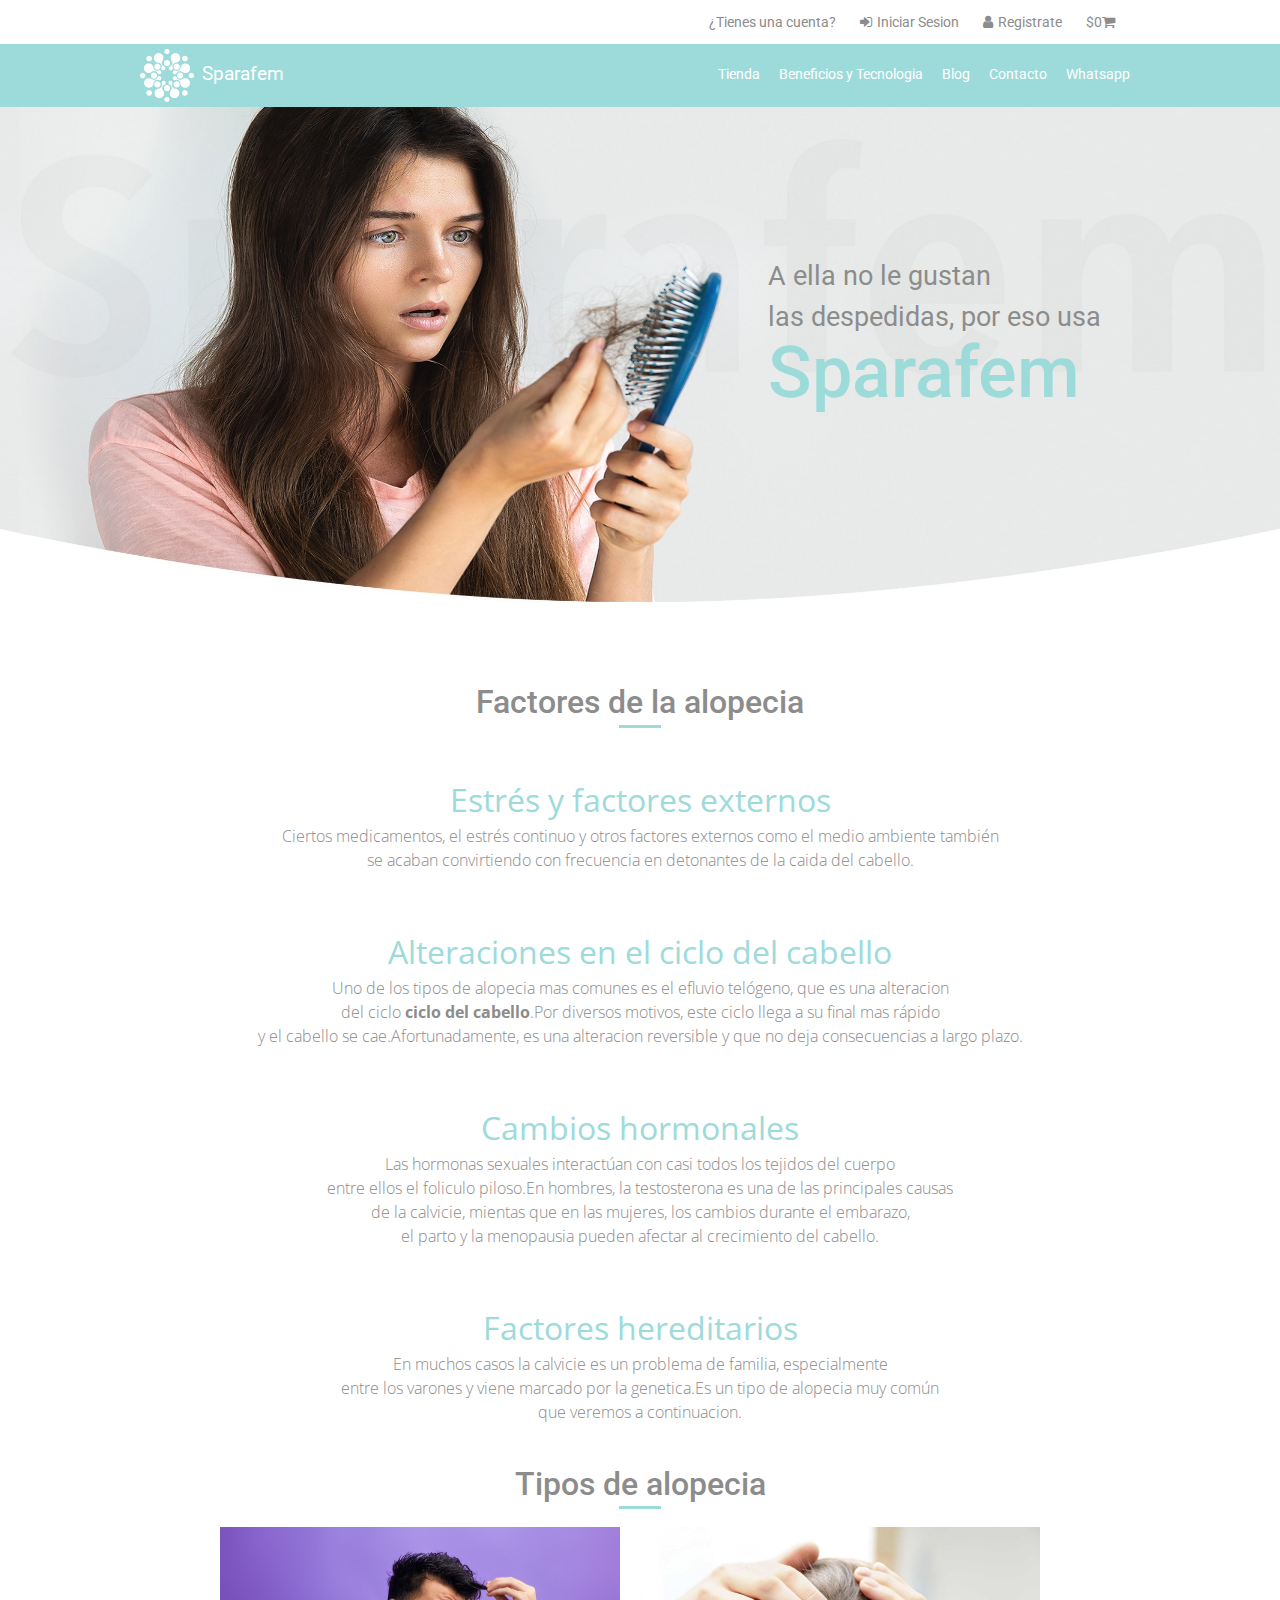
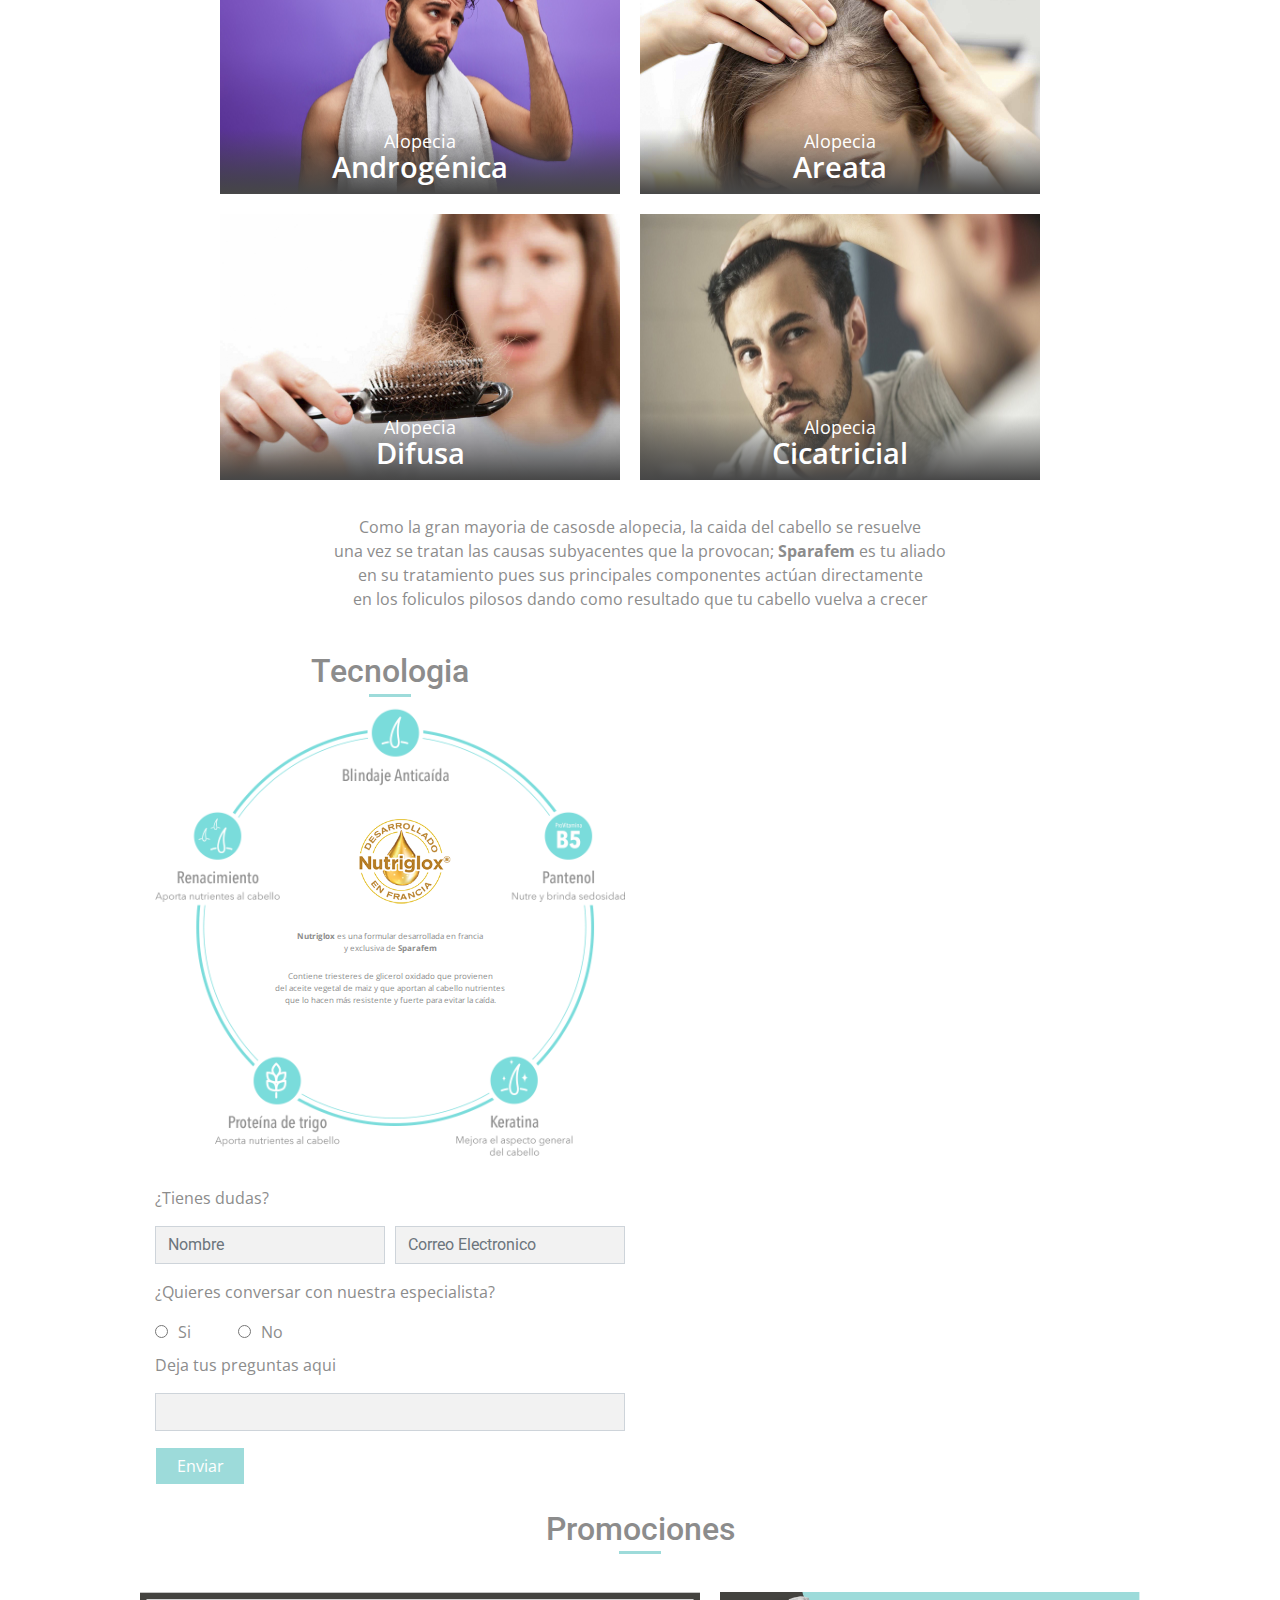
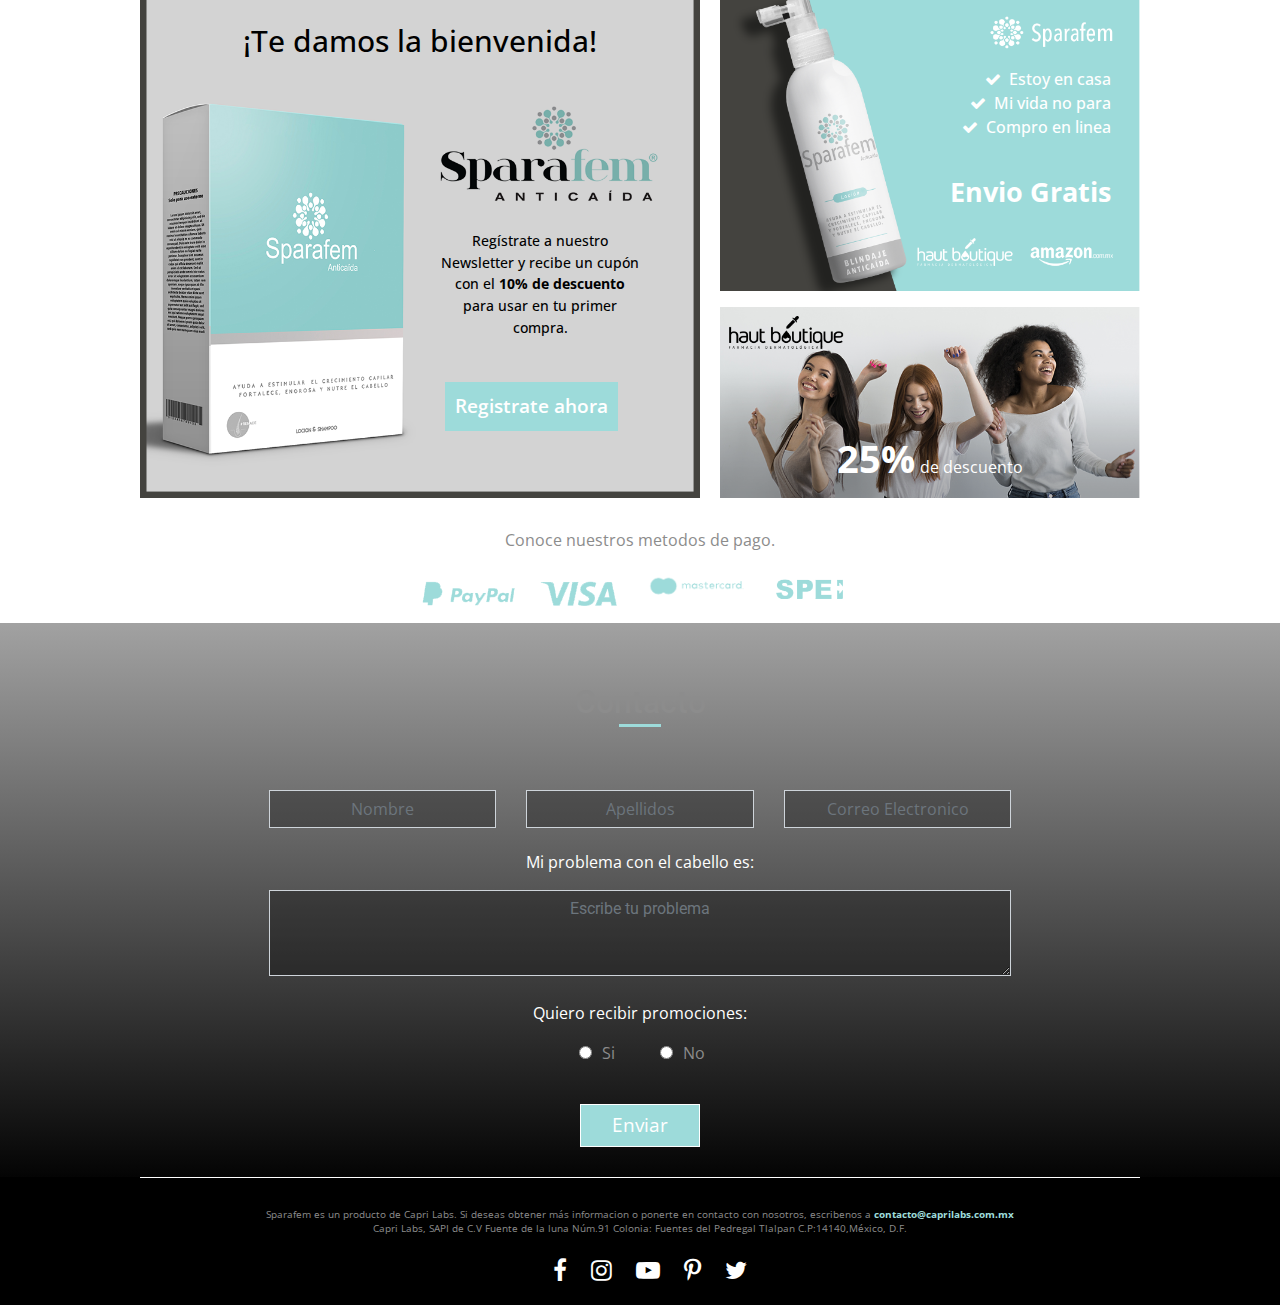
<file: index.html>
<!DOCTYPE html>
<html lang="en">
<head>
    <meta charset="UTF-8">
    <meta name="viewport" content="width=device-width, initial-scale=1.0">
    <link rel="stylesheet" href="css/estilos.css">
    <link rel="stylesheet" href="css/bootstrap.min.css">
    <link rel="stylesheet" href="css/font-awesome.css">
    <link href="https://fonts.googleapis.com/css2?family=Roboto:wght@400;700&display=swap" rel="stylesheet">
    <link href="https://fonts.googleapis.com/css2?family=Open+Sans:wght@300;400;600&display=swap" rel="stylesheet">
    <title>Sparafem</title>
</head>
<body>
    <header>
        <div class="barra-sesion">
            <div class="encabezado-sitio">
                <div class="contenedor clearfix">
                    <nav class="navegacion-sesion">
                        <a href="#">¿Tienes una cuenta?</a>
                        <a href="#"><i class="fa fa-sign-in"></i>Iniciar Sesion</a>
                        <a href="#"><i class="fa fa-user" aria-hidden="true"></i>Registrate</a>
                        <a href="#">$0<i class="fa fa-shopping-cart" aria-hidden="true"></i></a>
                    </nav>
                </div>
            </div><!--.encabezado-sitio-->
        </div><!--.barra-sesion-->
    </header>

    <div class="barra navbar-fixed-top">
        <div class="contenedor clearfix">
            <a href="index2.html">
                <div class="logo">
                    <img src="img/logo.png" alt="logo sparafem" class="img-fluid"><span>Sparafem</span>
                </div>
            </a>
            <div class="menu-movil">
                <span></span>
                <span></span>
                <span></span>
            </div>
            <nav class="navegacion-principal clearfix">
                <a href="#">Tienda</a>
                <a href="index.html">Beneficios y Tecnologia</a>
                <a href="blog.html">Blog</a>
                <a href="contacto.html">Contacto</a>
                <a href="#">Whatsapp</a>
            </nav><!--.navegacion-principal-->
        </div><!--.contedor-->
    </div><!--.barra-->

    <div class="contenedor-padre">
        <img src="img/fondo.jpg" class="img-fluid" alt="">
        <div class="contenedor-hijo">
            <p>A ella no le gustan <br> las despedidas, por eso usa <br> <span>Sparafem</span></p>
        </div><!--.contenedor-hijo-->
    </div><!--contenedor-padre-->

    <div class="contenedor contenedor-factores">
        <h2>Factores de la alopecia</h2>
        <div class="explorador exp1">
            <span>Estrés  y factores externos</span>
            <p>Ciertos medicamentos, el estrés continuo y otros factores externos como el medio ambiente también <br> se acaban convirtiendo con frecuencia en detonantes de la caida del cabello.</p>
        </div><!--.explorador-->

        <div class="explorador exp2">
            <span>Alteraciones en el ciclo del cabello</span>
            <p>Uno de los tipos de alopecia mas comunes es el efluvio telógeno, que es una alteracion <br> del ciclo <span class="span-bold">ciclo del cabello</span>.Por diversos motivos, este ciclo llega a su final mas rápido <br> y el cabello se cae.Afortunadamente, es una alteracion reversible y que no deja consecuencias a largo plazo.</p>
        </div><!--.explorador-->

        <div class="explorador exp3">
            <span>Cambios hormonales</span>
            <p>Las hormonas sexuales interactúan con casi todos los tejidos del cuerpo<br>  entre ellos el foliculo piloso.En hombres, la testosterona es una de las principales causas<br>de la calvicie, mientas que en las mujeres, los cambios durante el embarazo, <br> el parto  y la menopausia pueden afectar al crecimiento del cabello.</p>
        </div><!--.explorador-->

        <div class="explorador exp4">
            <span>Factores hereditarios</span>
            <p>En muchos casos la calvicie es un problema de familia, especialmente <br> entre los varones y viene marcado por la genetica.Es un tipo de alopecia muy común <br> que veremos a continuacion.</p>
        </div><!--.explorador-->
    </div><!--.contenedor-factores-->

    <div class=" contenedor contenedor-alopecia">
        <h2>Tipos de alopecia</h2>
        <div class="imagenes-primarias">
            <div class="contenedor-imagen">
                <img src="img/tipoAlopecia/imagen1.jpg" class="img-fluid" alt="">
                <div class="tipos-alopecia">
                    <p>Alopecia<br><span>Androgénica</span></p>
                </div>
            </div>
            <div class="contenedor-imagen">
                <img src="img/tipoAlopecia/imagen2.jpg" class="img-fluid">
                <div class="tipos-alopecia">
                    <p>Alopecia <br> <span>Areata</span></p>
                </div>
            </div>
        </div><!--.imagenes-primarias-->

        <div class="imagenes-primarias">
            <div class="contenedor-imagen">
                <img src="img/tipoAlopecia/imagen3.jpg" class="img-fluid" alt="">
                <div class="tipos-alopecia">
                    <p>Alopecia<br><span>Difusa</span></p>
                </div>
            </div>
            <div class="contenedor-imagen">
                <img src="img/tipoAlopecia/imagen4.jpg" class="img-fluid">
                <div class="tipos-alopecia">
                    <p>Alopecia<br><span>Cicatricial</span></spanZ></p>
                </div>
            </div>
        </div><!--.imagenes-primarias-->
        
        <div class="contenedor info-tipos-alopecia">
            <p>Como la gran mayoria de casosde alopecia, la caida del cabello se resuelve<br> una vez se tratan las causas subyacentes que la provocan; <span>Sparafem</span> es tu aliado <br>en su tratamiento pues sus principales componentes actúan directamente<br> en los foliculos pilosos dando como resultado que tu cabello vuelva a crecer </p>
        </div>
    </div><!--.contenedor-alopecia-->

    <div class="contenedor contenedor-tecnologia">  
        <div class=" row">
            <div class="col-md-12 fondo-mujer-tecnologia">
                <div class="col-md-6">
                    <h2>Tecnologia</h2>
                    <div class="contenedor-imagen-iconos">
                        <img src="img/Tecnologia/iconos.png" class="img-fluid" alt="">
                        <div class="contenedor-nutriglox">
                            <img src="img/Tecnologia/nutriglox.png" class="img-fluid" alt="">
                        </div>
                         <div class="info-iconos">
                                <p>
                                    <span>Nutriglox</span> es una formular desarrollada en francia<br>y exclusiva de <span>Sparafem</span>
                                </p>
                                <p>
                                    Contiene triesteres de glicerol oxidado que provienen<br> del aceite vegetal de maiz y que aportan al cabello nutrientes<br>
                                    que lo hacen más resistente y fuerte para evitar la caída.
                                </p>  
                         </div><!--info-iconos-->
                    </div><!--contenedor-imagen-iconos-->
                    <div class="row">
                        <div class="col-md-12 contenedor-formulario">
                            <form action="">
                                <p>¿Tienes dudas?</p>
                                <div class="form-row">
                                    <div class="form-group  col-md-6 campo">
                                        <input type="text" class="form-control" placeholder="Nombre">
                                    </div>
                                    <div class=" form-group col-md-6 campo">
                                        <input type="email" class="form-control" placeholder="Correo Electronico">
                                    </div>
                                </div><!--.row-->
                                <p>¿Quieres conversar con nuestra especialista?</p>
                                <div class="row">
                                    <div class="col-md-2 radio">
                                        <label for="opt-0"><input type="radio" name="opt" id="opt-0"><span>Si</span></label>
                                    </div>
                                    <div class="col-md-2 radio">
                                        <label for="opt-1"><input type="radio" name="opt" id="opt-1"><span>No</span></label>
                                    </div>
                                </div><!--.row-->
                                <p>Deja tus preguntas aqui</p>
                                <div class="form-row">
                                    <div class=" form-group col-md-12 campo">
                                        <input type="text" class="form-control" name="preguntas" id="preguntas">
                                    </div>
                                </div>
                                <input type="button"  class="btn btn-primary" value="Enviar">
                            </form><!--form-->
                        </div><!--.contenedor-formulario-->
                    </div><!--.row-->
                </div>
            </div>
        </div><!--row-->
    </div><!--.contenedor-tecnologia-->

    <div class="contenedor">
        <h2>Promociones</h2>
        <div class="contenedor-promociones">
            <div class="contenedor-promocion1">
                <div class="promocion1 exp1">
                    <img src="img/Promociones/promocion1.png" class="img-fluid" alt="">
                    <div class="titulo-bienvenida">
                        <p>¡Te damos la bienvenida!</p>
                    </div>
                    <div class="info-promocion1">
                        <p>Regístrate a nuestro <br>Newsletter y recibe un cupón <br> con el <span>10% de descuento</span><br>para usar en tu primer<br>compra.</p>
                    </div>
                    <div class="button-registrate">
                        <input type="button" class="btn-registrate" value="Registrate ahora">
                    </div>
                </div><!--.promocion1-->
            </div><!--contendor-promocion1-->
            <div class="contendor-promociones2">
                <div class="promocion  promo1">
                    <img src="img/Promociones/promocion2.png" class="img-fluid" alt="">
                    <div class="info-promocion2">
                        <ul class="lista-promocion">
                            <li><i class="fa fa-check" aria-hidden="true"></i>Estoy en casa</li>
                            <li><i class="fa fa-check" aria-hidden="true"></i>Mi vida no para</li>
                            <li><i class="fa fa-check" aria-hidden="true"></i>Compro en linea</li>
                        </ul>
                    </div>
                    <div class="envio">
                        <p>Envio Gratis</p>
                    </div>
                </div><!--.promocion-->
                <div class="promocion promo2">
                    <img src="img/Promociones/promocion3.png" class="img-fluid" alt="">
                    <div class="info-promocion3">
                        <p><span>25%</span>de descuento</p>
                    </div>
                </div>
            </div><!--.contendor-promociones2-->
        </div> <!--.contendor-promociones-->
        <div class="contenedor info-pagos">
            <p>Conoce nuestros metodos de pago. </p>
            <div class="contenedor-iconos-pago">
                <div class="explorador-pagos paypal">
                    <img src="img/Promociones/paypal.png" class="img-fluid" alt="">
                </div>
                <div class="explorador-pagos visa">
                    <img src="img/Promociones/visa.png"  class="img-fluid" alt="">
                </div>
                <div class="explorador-pagos master-card">
                    <img src="img/Promociones/master.png" class="img-fluid" alt="">
                </div>
                <div class="explorador-pagos spe">
                    <img src="img/Promociones/Spe.png" class="img-fluid" alt="">
                </div>
            </div><!--.contenedor-iconos-pago-->
        </div><!--.info-pagos-->
    </div><!--.contenedor-->
    
  
      <div class="contacto-fondo">
        <div class="contenedor">
            <div class="titulo-contacto">  
                <h2>Contacto</h2>
            </div>
            <form action="">
                <div class="row campos-contactos justify-content-center">
                    <div class="col-md-3 campo-contacto">
                        <input type="text" name="nombre-contacto"  class="form-control" id="nombre-contacto" placeholder="Nombre">
                    </div>
                    <div class="col-md-3 campo-contacto">
                        <input type="text" name="apellido-contacto" class="form-control" id="apellido-contacto" placeholder="Apellidos">
                    </div>
                    <div class="col-md-3 campo-contacto">
                        <input type="email" name="correo" class="form-control" id="correo-contacto" placeholder="Correo Electronico">
                    </div>
                </div>
                <div class="info-problema">
                    <p>Mi problema con el cabello es:</p>
                </div>
                <div class="row justify-content-center">
                    <div class="col-md-9 campo-contacto-problema">
                        <textarea name="" id="" class="form-control" placeholder="Escribe tu problema" cols="30" rows="3"></textarea>
                    </div>
                </div>
                <div class="info-recibir">
                    <p>Quiero recibir promociones:</p>
                </div>
                <div class="row campo-radios justify-content-center">
                    <div class="col-md-1 col-sm-2 radio">
                        <label for="opt-0"><input type="radio" name="opt" id="opt-0"><span>Si</span></label>
                    </div>
                    <div class="col-md-1  col-sm-2 radio">
                        <label for="opt-1"><input type="radio" name="opt" id="opt-1"><span>No</span></label>
                    </div>
                </div>
                <div class="row justify-content-center">
                    <div class="button-enviar-contacto">
                        <input type="button"  class="btn btn-primary" value="Enviar">
                    </div>
                </div>
            </form>
        </div><!--.contenedor-->
      </div><!--.contacto-fondo-->
      
      <footer>
        <div class="fondo-footer">
            <div class="contenedor contenedor-footer">
                <div class="row">
                    <div class=" col-md-12 info-footer">
                        <p>
                            Sparafem es un producto de Capri Labs. Si deseas obtener más informacion o ponerte en contacto con nosotros, escribenos a <span>contacto@caprilabs.com.mx</span><br>Capri Labs, SAPI de C.V Fuente de la luna Núm.91 Colonia: Fuentes del Pedregal Tlalpan C.P:14140,México, D.F.
                        </p>
                    </div>
                </div>
                <div class="row justify-content-center">
                    <div class="iconos-redes">
                        <ul>
                            <li><a href="https://es-la.facebook.com/"><i class="fa fa-facebook" aria-hidden="true"></i> </a></li>
                            <li><a href="https://www.instagram.com/"><i class="fa fa-instagram" aria-hidden="true"></i></a></li>
                            <li><a href="https://www.youtube.com/"><i class="fa fa-youtube-play" aria-hidden="true"></i></a></li>
                            <li><a href="https://www.pinterest.com.mx/"><i class="fa fa-pinterest-p" aria-hidden="true"></i></a></li>
                            <li><a href="https://twitter.com/"><i class="fa fa-twitter" aria-hidden="true"></i> </a></li>
                        </ul>
                    </div>
                </div>
            </div>
        </div>
      </footer>

</body>
<script src="js/jquery.slim.js"></script>
<script src="js/jquery-3.4.1.min.js" ></script>
<script src="js/bootstrap.min.js"></script>
<script src="js/app.js"></script>
</html>
</file>
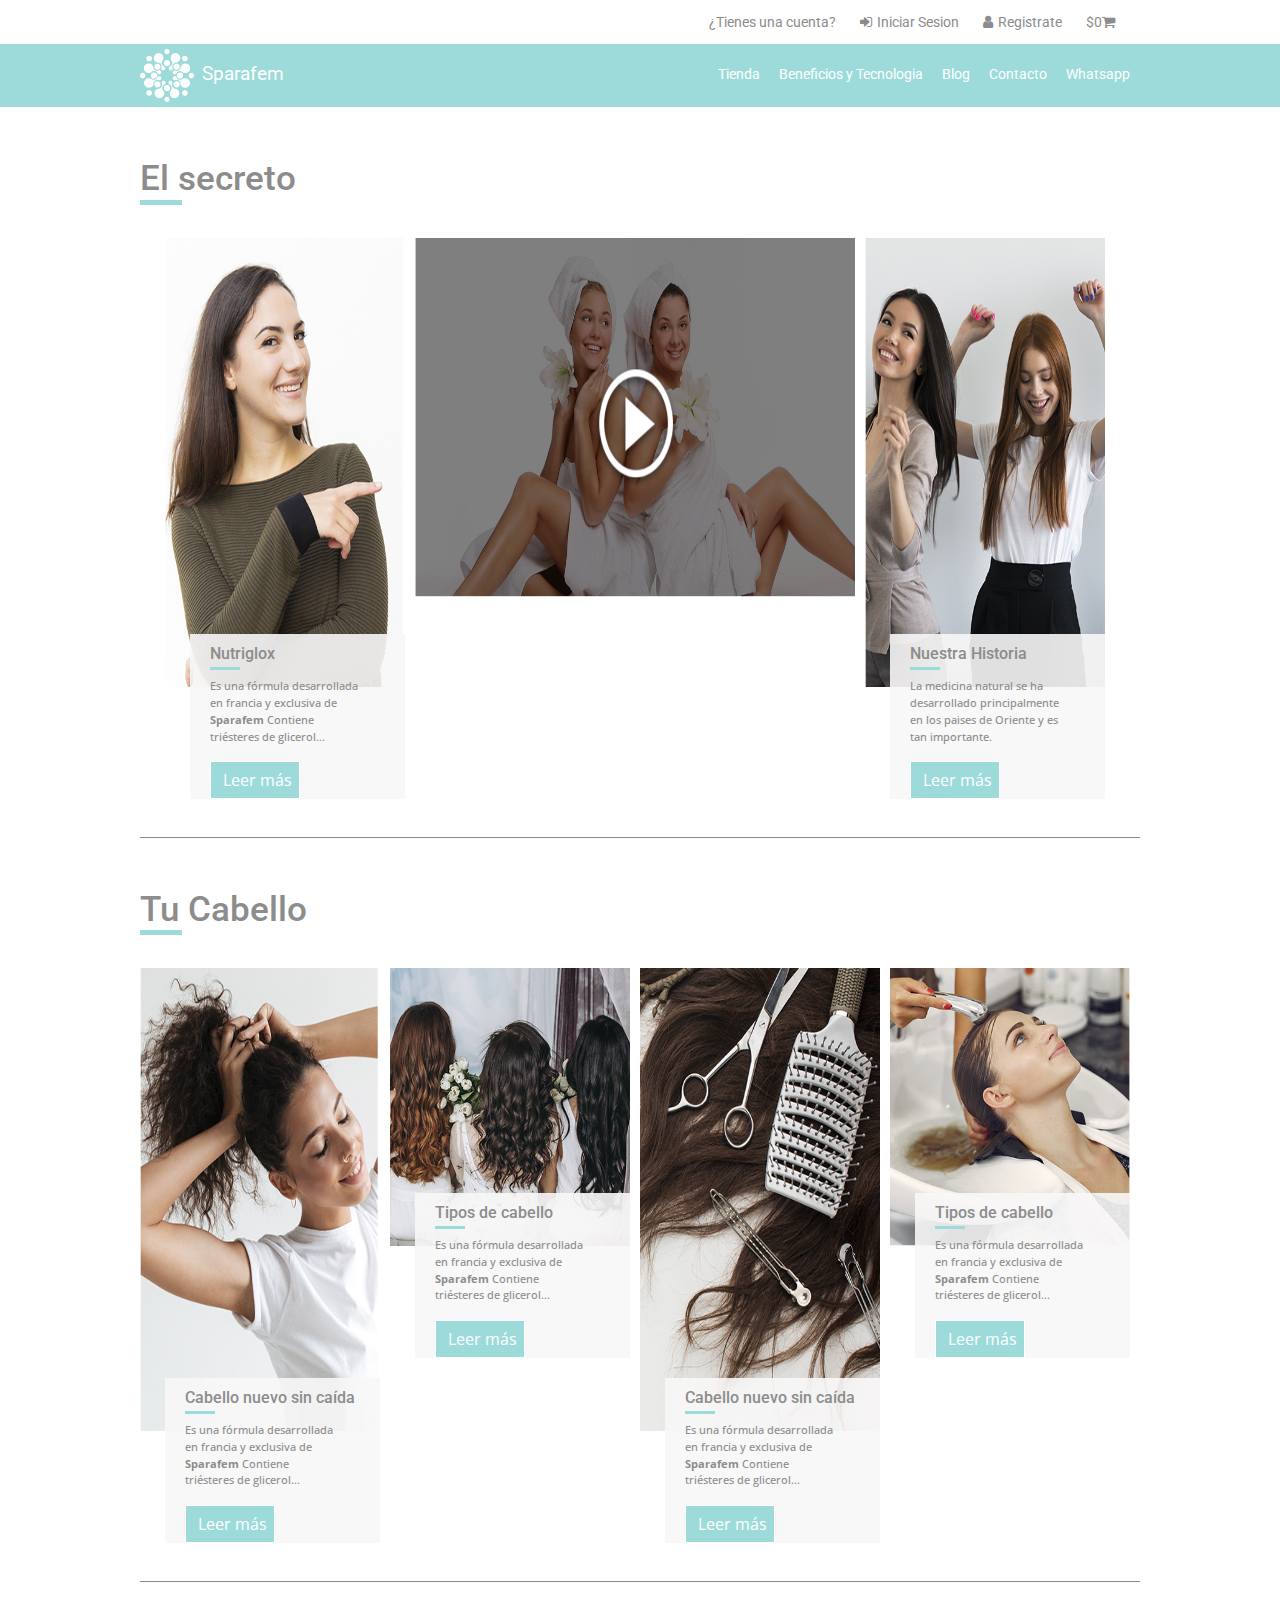
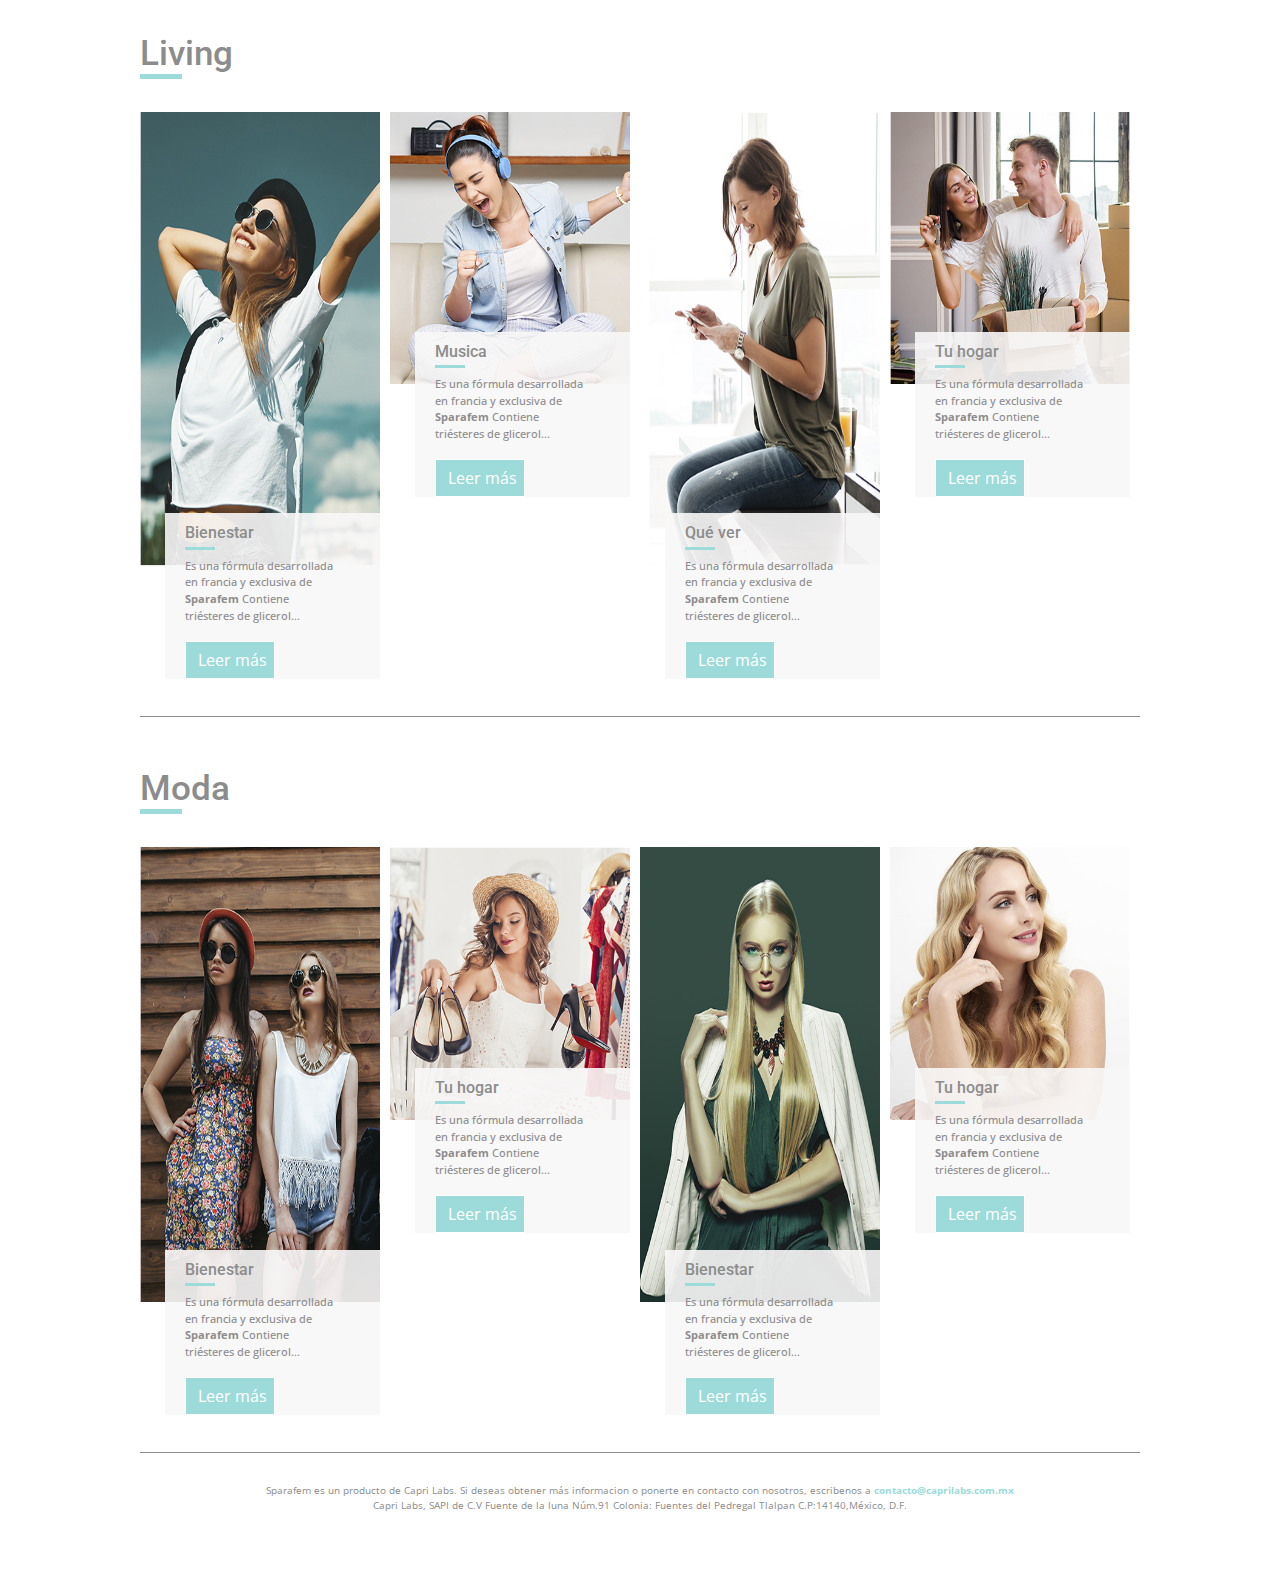
<file: blog.html>
<!DOCTYPE html>
<html lang="en">
<head>
    <meta charset="UTF-8">
    <meta name="viewport" content="width=device-width, initial-scale=1.0">
    <link rel="stylesheet" href="css/estilos.css">
    <link rel="stylesheet" href="css/bootstrap.min.css">
    <link rel="stylesheet" href="css/font-awesome.css">
    <link href="https://fonts.googleapis.com/css2?family=Roboto:wght@400;700&display=swap" rel="stylesheet">
    <link href="https://fonts.googleapis.com/css2?family=Open+Sans:wght@300;400;600&display=swap" rel="stylesheet">
    <title>Sparafem</title>
</head>
<body>
    <header>
        <div class="barra-sesion">
            <div class="encabezado-sitio">
                <div class="contenedor clearfix">
                    <nav class="navegacion-sesion">

                        <a href="#">¿Tienes una cuenta?</a>
                        <a href="#"><i class="fa fa-sign-in"></i>Iniciar Sesion</a>
                        <a href="#"><i class="fa fa-user" aria-hidden="true"></i>Registrate</a>
                        <a href="#">$0<i class="fa fa-shopping-cart" aria-hidden="true"></i></a>
                    </nav>
                </div>
            </div><!--.encabezado-sitio-->
        </div><!--.barra-sesion-->
    </header>

    <div class="barra navbar-fixed-top">
        <div class="contenedor clearfix">
            <a href="index2.html">
                <div class="logo">
                    <img src="img/logo.png" alt="logo sparafem" class="img-fluid"><span>Sparafem</span>
                </div>
            </a>
            <div class="menu-movil">
                <span></span>
                <span></span>
                <span></span>
            </div>
            <nav class="navegacion-principal clearfix">
                <a href="#">Tienda</a>
                <a href="index.html">Beneficios y Tecnologia</a>
                <a href="blog.html">Blog</a>
                <a href="contacto.html">Contacto</a>
                <a href="#">Whatsapp</a>
            </nav><!--.navegacion-principal-->
        </div><!--.contedor-->
    </div><!--.barra-->

    <div class="contenedor content-titulo">
        <h4>El secreto</h4>
    </div>
    <div class="contenedor contenedor-card">
        <div class="explorador-blog">
            <div class="explorador-imagen">
                <img src="img/blog/imagen1.jpg" class="img-explorador" alt="">
                <div class="info-card">
                    <div class="tittle"><h6>Nutriglox</h6></div>
                    <div class="message">
                        <p>Es una fórmula desarrollada <br> en francia y exclusiva de<br><span>Sparafem</span> Contiene<br>triésteres de glicerol...</p>
                        <input type="button"  class="btn btn-primary" value="Leer más">
                    </div>
                </div><!--.info-card-->
            </div><!--.explorador-imagen-->
        </div><!--.explorador-blog-->

        <div class="explorador-video">
            <div class="explorador-imagen exp10">
                <img src="img/blog/imagen2.jpg"  class="img-explorador-video" alt="">
            </div>
        </div>
        
        <div class="explorador-blog">
            <div class="explorador-imagen">
                <img src="img/blog/imagen3.jpg" class="img-explorador" alt="">
                <div class="info-card">
                    <div class="tittle"><h6>Nuestra Historia</h6></div>
                    <div class="message">
                        <p>La medicina natural se ha <br> desarrollado principalmente <br> en los paises de Oriente y es <br> tan importante.</p>
                        <input type="button"  class="btn btn-primary" value="Leer más">
                    </div>
                </div><!--info-card-->
            </div><!--.explorador-imagen-->
        </div><!--.explorador-blog-->
    </div><!--.contenedor-caja-->

    <div class="contenedor content-titulo">
        <h4>Tu Cabello</h4>
    </div>

    <div class="contenedor contenedor-card">
        <div class="explorador-blog">
            <div class="explorador-imagen">
                <img src="img/blog/imagen4.jpg" class="img-explorador" alt="">
                <div class="info-card">
                    <div class="tittle"><h6>Cabello nuevo sin caída</h6></div>
                    <div class="message">
                        <p>Es una fórmula desarrollada <br> en francia y exclusiva de<br><span>Sparafem</span> Contiene<br>triésteres de glicerol...</p>
                        <input type="button"  class="btn btn-primary" value="Leer más">
                    </div>
                </div><!--.info-card-->
            </div><!--.explorador-imagen-->
        </div><!--.explorador-blog-->

        <div class="explorador-blog-cortas">
            <div class="explorador-imagen">
                <img src="img/blog/imagen5.jpg" class="img-explorador-blog-cortas" alt="">
                <div class="info-card">
                    <div class="tittle"><h6>Tipos de cabello</h6></div>
                    <div class="message">
                        <p>Es una fórmula desarrollada <br> en francia y exclusiva de<br><span>Sparafem</span> Contiene<br>triésteres de glicerol...</p>
                        <input type="button"  class="btn btn-primary" value="Leer más">
                    </div>
                </div><!--.info-card-->
            </div><!--.explorador-imagen-->
        </div><!--.explorador-blog-cortas-->

        <div class="explorador-blog">
            <div class="explorador-imagen">
                <img src="img/blog/imagen6.jpg" class="img-explorador" alt="">
                <div class="info-card">
                    <div class="tittle"><h6>Cabello nuevo sin caída</h6></div>
                    <div class="message">
                        <p>Es una fórmula desarrollada <br> en francia y exclusiva de<br><span>Sparafem</span> Contiene<br>triésteres de glicerol...</p>
                        <input type="button"  class="btn btn-primary" value="Leer más">
                    </div>
                </div><!--.info-card-->
            </div><!--.explorador-imagen-->
        </div><!--.explorador-blog-->

        <div class="explorador-blog-cortas">
            <div class="explorador-imagen">
                <img src="img/blog/imagen7.jpg" class="img-explorador-blog-cortas" alt="">
                <div class="info-card">
                    <div class="tittle"><h6>Tipos de cabello</h6></div>
                    <div class="message">
                        <p>Es una fórmula desarrollada <br> en francia y exclusiva de<br><span>Sparafem</span> Contiene<br>triésteres de glicerol...</p>
                        <input type="button"  class="btn btn-primary" value="Leer más">
                    </div>
                </div><!--.info-card-->
            </div><!--.explorador-imagen-->
        </div><!--.explorador-blog-cortas-->
    </div><!--.contenedor-card-->

    <div class="contenedor content-titulo">
        <h4>Living</h4>
    </div>

    <div class="contenedor contenedor-card">
        <div class="explorador-blog">
            <div class="explorador-imagen">
                <img src="img/blog/imagen8.jpg" class="img-explorador" alt="">
                <div class="info-card">
                    <div class="tittle"><h6>Bienestar</h6></div>
                    <div class="message">
                        <p>Es una fórmula desarrollada <br> en francia y exclusiva de<br><span>Sparafem</span> Contiene<br>triésteres de glicerol...</p>
                        <input type="button"  class="btn btn-primary" value="Leer más">
                    </div>
                </div><!--.info-card-->
            </div><!--.explorador-imagen-->
        </div><!--.explorador-blog-->

        <div class="explorador-blog-cortas">
            <div class="explorador-imagen">
                <img src="img/blog/imagen9.jpg" class="img-explorador-blog-cortas" alt="">
                <div class="info-card">
                    <div class="tittle"><h6>Musica</h6></div>
                    <div class="message">
                        <p>Es una fórmula desarrollada <br> en francia y exclusiva de<br><span>Sparafem</span> Contiene<br>triésteres de glicerol...</p>
                        <input type="button"  class="btn btn-primary" value="Leer más">
                    </div>
                </div><!--.info-card-->
            </div><!--.explorador-imagen-->
        </div><!--.explorador-blog-cortas-->

        <div class="explorador-blog">
            <div class="explorador-imagen">
                <img src="img/blog/imagen10.jpg" class="img-explorador" alt="">
                <div class="info-card">
                    <div class="tittle"><h6>Qué ver</h6></div>
                    <div class="message">
                        <p>Es una fórmula desarrollada <br> en francia y exclusiva de<br><span>Sparafem</span> Contiene<br>triésteres de glicerol...</p>
                        <input type="button"  class="btn btn-primary" value="Leer más">
                    </div>
                </div><!--.info-card-->
            </div><!--.explorador-imagen-->
        </div><!--.explorador-blog-->


        <div class="explorador-blog-cortas">
            <div class="explorador-imagen">
                <img src="img/blog/imagen11.jpg" class="img-explorador-blog-cortas" alt="">
                <div class="info-card">
                    <div class="tittle"><h6>Tu hogar</h6></div>
                    <div class="message">
                        <p>Es una fórmula desarrollada <br> en francia y exclusiva de<br><span>Sparafem</span> Contiene<br>triésteres de glicerol...</p>
                        <input type="button"  class="btn btn-primary" value="Leer más">
                    </div>
                </div><!--.info-card-->
            </div><!--.explorador-imagen-->
        </div><!--.explorador-blog-cortas-->
    </div><!--.contenedor-card-->

    <div class="contenedor content-titulo">
        <h4>Moda</h4>
    </div>

    <div class="contenedor contenedor-card">
        <div class="explorador-blog">
            <div class="explorador-imagen">
                <img src="img/blog/imagen12.jpg" class="img-explorador" alt="">
                <div class="info-card">
                    <div class="tittle"><h6>Bienestar</h6></div>
                    <div class="message">
                        <p>Es una fórmula desarrollada <br> en francia y exclusiva de<br><span>Sparafem</span> Contiene<br>triésteres de glicerol...</p>
                        <input type="button"  class="btn btn-primary" value="Leer más">
                    </div>
                </div><!--.info-card-->
            </div><!--.explorador-imagen-->
        </div><!--.explorador-blog-->

        <div class="explorador-blog-cortas">
            <div class="explorador-imagen">
                <img src="img/blog/imagen13.jpg" class="img-explorador-blog-cortas" alt="">
                <div class="info-card">
                    <div class="tittle"><h6>Tu hogar</h6></div>
                    <div class="message">
                        <p>Es una fórmula desarrollada <br> en francia y exclusiva de<br><span>Sparafem</span> Contiene<br>triésteres de glicerol...</p>
                        <input type="button"  class="btn btn-primary" value="Leer más">
                    </div>
                </div><!--.info-card-->
            </div><!--.explorador-imagen-->
        </div><!--.explorador-blog-cortas-->

        <div class="explorador-blog">
            <div class="explorador-imagen">
                <img src="img/blog/imagen14.jpg" class="img-explorador" alt="">
                <div class="info-card">
                    <div class="tittle"><h6>Bienestar</h6></div>
                    <div class="message">
                        <p>Es una fórmula desarrollada <br> en francia y exclusiva de<br><span>Sparafem</span> Contiene<br>triésteres de glicerol...</p>
                        <input type="button"  class="btn btn-primary" value="Leer más">
                    </div>
                </div><!--.info-card-->
            </div><!--.explorador-imagen-->
        </div><!--.explorador-blog-->

        <div class="explorador-blog-cortas">
            <div class="explorador-imagen">
                <img src="img/blog/imagen15.jpg" class="img-explorador-blog-cortas" alt="">
                <div class="info-card">
                    <div class="tittle"><h6>Tu hogar</h6></div>
                    <div class="message">
                        <p>Es una fórmula desarrollada <br> en francia y exclusiva de<br><span>Sparafem</span> Contiene<br>triésteres de glicerol...</p>
                        <input type="button"  class="btn btn-primary" value="Leer más">
                    </div>
                </div><!--.info-card-->
            </div><!--.explorador-imagen-->
        </div><!--.explorador-blog-cortas-->
    </div> <!--.contenedor-card-->



      <footer>
        <div class="fondo-footer-contacto">
            <div class="contenedor contenedor-footer">
                <div class="row">
                    <div class="col-md-12 info-footer">
                        <p>
                            Sparafem es un producto de Capri Labs. Si deseas obtener más informacion o ponerte en contacto con nosotros, escribenos a <span>contacto@caprilabs.com.mx</span><br>Capri Labs, SAPI de C.V Fuente de la luna Núm.91 Colonia: Fuentes del Pedregal Tlalpan C.P:14140,México, D.F.
                        </p>
                    </div>
                </div>
                <div class="row justify-content-center">
                    <div class="iconos-redes">
                        <ul>
                            <li><a href="https://es-la.facebook.com/"><i class="fa fa-facebook" aria-hidden="true"></i> </a></li>
                            <li><a href="https://www.instagram.com/"><i class="fa fa-instagram" aria-hidden="true"></i></a></li>
                            <li><a href="https://www.youtube.com/"><i class="fa fa-youtube-play" aria-hidden="true"></i></a></li>
                            <li><a href="https://www.pinterest.com.mx/"><i class="fa fa-pinterest-p" aria-hidden="true"></i></a></li>
                            <li><a href="https://twitter.com/"><i class="fa fa-twitter" aria-hidden="true"></i> </a></li>
                        </ul>
                    </div>
                </div>
            </div>
        </div>
      </footer>

</body>
<script src="js/jquery.slim.js"></script>
<script src="js/jquery-3.4.1.min.js" ></script>
<script src="js/bootstrap.min.js"></script>
<script src="js/app.js"></script>
</html>
</file>
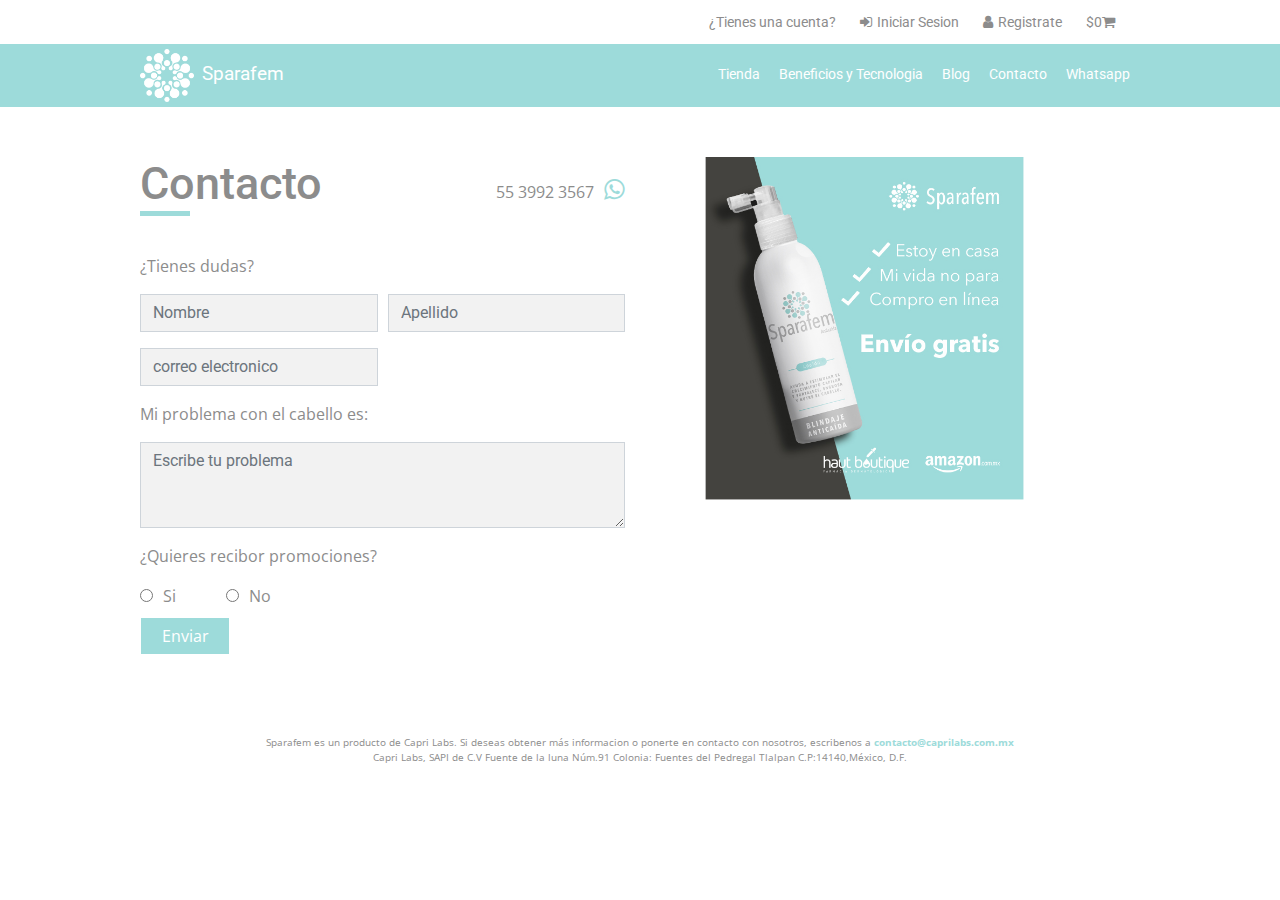
<file: contacto.html>
<!DOCTYPE html>
<html lang="en">
<head>
    <meta charset="UTF-8">
    <meta name="viewport" content="width=device-width, initial-scale=1.0">
    <link rel="stylesheet" href="css/estilos.css">
    <link rel="stylesheet" href="css/bootstrap.min.css">
    <link rel="stylesheet" href="css/font-awesome.css">
    <link href="https://fonts.googleapis.com/css2?family=Roboto:wght@400;700&display=swap" rel="stylesheet">
    <link href="https://fonts.googleapis.com/css2?family=Open+Sans:wght@300;400;600&display=swap" rel="stylesheet">
    <title>Sparafem</title>
</head>
<body>
    <header>
        <div class="barra-sesion">
            <div class="encabezado-sitio">
                <div class="contenedor clearfix">
                    <nav class="navegacion-sesion">

                        <a href="#">¿Tienes una cuenta?</a>
                        <a href="#"><i class="fa fa-sign-in"></i>Iniciar Sesion</a>
                        <a href="#"><i class="fa fa-user" aria-hidden="true"></i>Registrate</a>
                        <a href="#">$0<i class="fa fa-shopping-cart" aria-hidden="true"></i></a>
                    </nav>
                </div>
            </div><!--.encabezado-sitio-->
        </div><!--.barra-sesion-->
    </header>

    <div class="barra navbar-fixed-top">
        <div class="contenedor clearfix">
            <a href="index2.html">
                <div class="logo">
                    <img src="img/logo.png" alt="logo sparafem" class="img-fluid"><span>Sparafem</span>
                </div>
            </a>
            <div class="menu-movil">
                <span></span>
                <span></span>
                <span></span>
            </div>
            <nav class="navegacion-principal clearfix">
                <a href="#">Tienda</a>
                <a href="index.html">Beneficios y Tecnologia</a>
                <a href="#">Blog</a>
                <a href="contacto.html">Contacto</a>
                <a href="#">Whatsapp</a>
            </nav><!--.navegacion-principal-->
        </div><!--.contedor-->
    </div><!--.barra-->

    
    <div class="contenedor">
        <div class="content-contacto">
            <di class="row">
                <div class="formulario col-md-6">
                    <div class="row ">
                        <div class="col-md-6 ">
                            <h3>Contacto</h3>
                        </div>
                        <div class="col-md-6 numero-contacto ">
                            <span>55 3992 3567</span><i class="fa fa-whatsapp" aria-hidden="true"></i>
                        </div>
                    </div>
                    <form action="">
                        <p>¿Tienes dudas?</p>
                        <div class="form-row">
                            <div class="form-group  col-md-6 campo">
                                <input type="text" class="form-control" placeholder="Nombre">
                            </div>
                            <div class=" form-group col-md-6 campo">
                                <input type="email" class="form-control" placeholder="Apellido">
                            </div>
                        </div><!--.row-->
                        <div class="form-row">
                            <div class="form-group col-md-6 campo">
                                <input type="text" class="form-control" placeholder="correo electronico">
                            </div>
                        </div>
                        <p>Mi problema con el cabello es:</p>
                        <div class="form-row">
                            <div class="form-group col-md-12 campo">
                                <textarea name="" id="" class="form-control" placeholder="Escribe tu problema" cols="30" rows="3"></textarea>
                            </div>
                        </div>
                        <p>¿Quieres recibor promociones?</p>
                        <div class="row">
                            <div class="col-md-2 radio">
                                <label for="opt-0"><input type="radio" name="opt" id="opt-0"><span>Si</span></label>
                            </div>
                            <div class="col-md-2 radio">
                                <label for="opt-1"><input type="radio" name="opt" id="opt-1"><span>No</span></label>
                            </div>
                        </div><!--.row-->
                       
                        <input type="button"  class="btn btn-primary" value="Enviar">
                    </form><!--form-->
                </div>
                <div class="col-md-5 imagen-contacto">
                    <img src="img/Contacto/OfertaContacto.jpg" class="img-fluid" alt="">
                </div>
            </di>
        </div>
    </div>
      
      <footer>
        <div class="fondo-footer-contacto">
            <div class="contenedor contenedor-footer">
                <div class="row">
                    <div class=" col-md-12 info-footer">
                        <p>
                            Sparafem es un producto de Capri Labs. Si deseas obtener más informacion o ponerte en contacto con nosotros, escribenos a <span>contacto@caprilabs.com.mx</span><br>Capri Labs, SAPI de C.V Fuente de la luna Núm.91 Colonia: Fuentes del Pedregal Tlalpan C.P:14140,México, D.F.
                        </p>
                    </div>
                </div>
                <div class="row justify-content-center">
                    <div class="iconos-redes">
                        <ul>
                            <li><a href="https://es-la.facebook.com/"><i class="fa fa-facebook" aria-hidden="true"></i> </a></li>
                            <li><a href="https://www.instagram.com/"><i class="fa fa-instagram" aria-hidden="true"></i></a></li>
                            <li><a href="https://www.youtube.com/"><i class="fa fa-youtube-play" aria-hidden="true"></i></a></li>
                            <li><a href="https://www.pinterest.com.mx/"><i class="fa fa-pinterest-p" aria-hidden="true"></i></a></li>
                            <li><a href="https://twitter.com/"><i class="fa fa-twitter" aria-hidden="true"></i> </a></li>
                        </ul>
                    </div>
                </div>
            </div>
        </div>
      </footer>

</body>
<script src="js/jquery.slim.js"></script>
<script src="js/jquery-3.4.1.min.js" ></script>
<script src="js/bootstrap.min.js"></script>
<script src="js/app.js"></script>
</html>
</file>
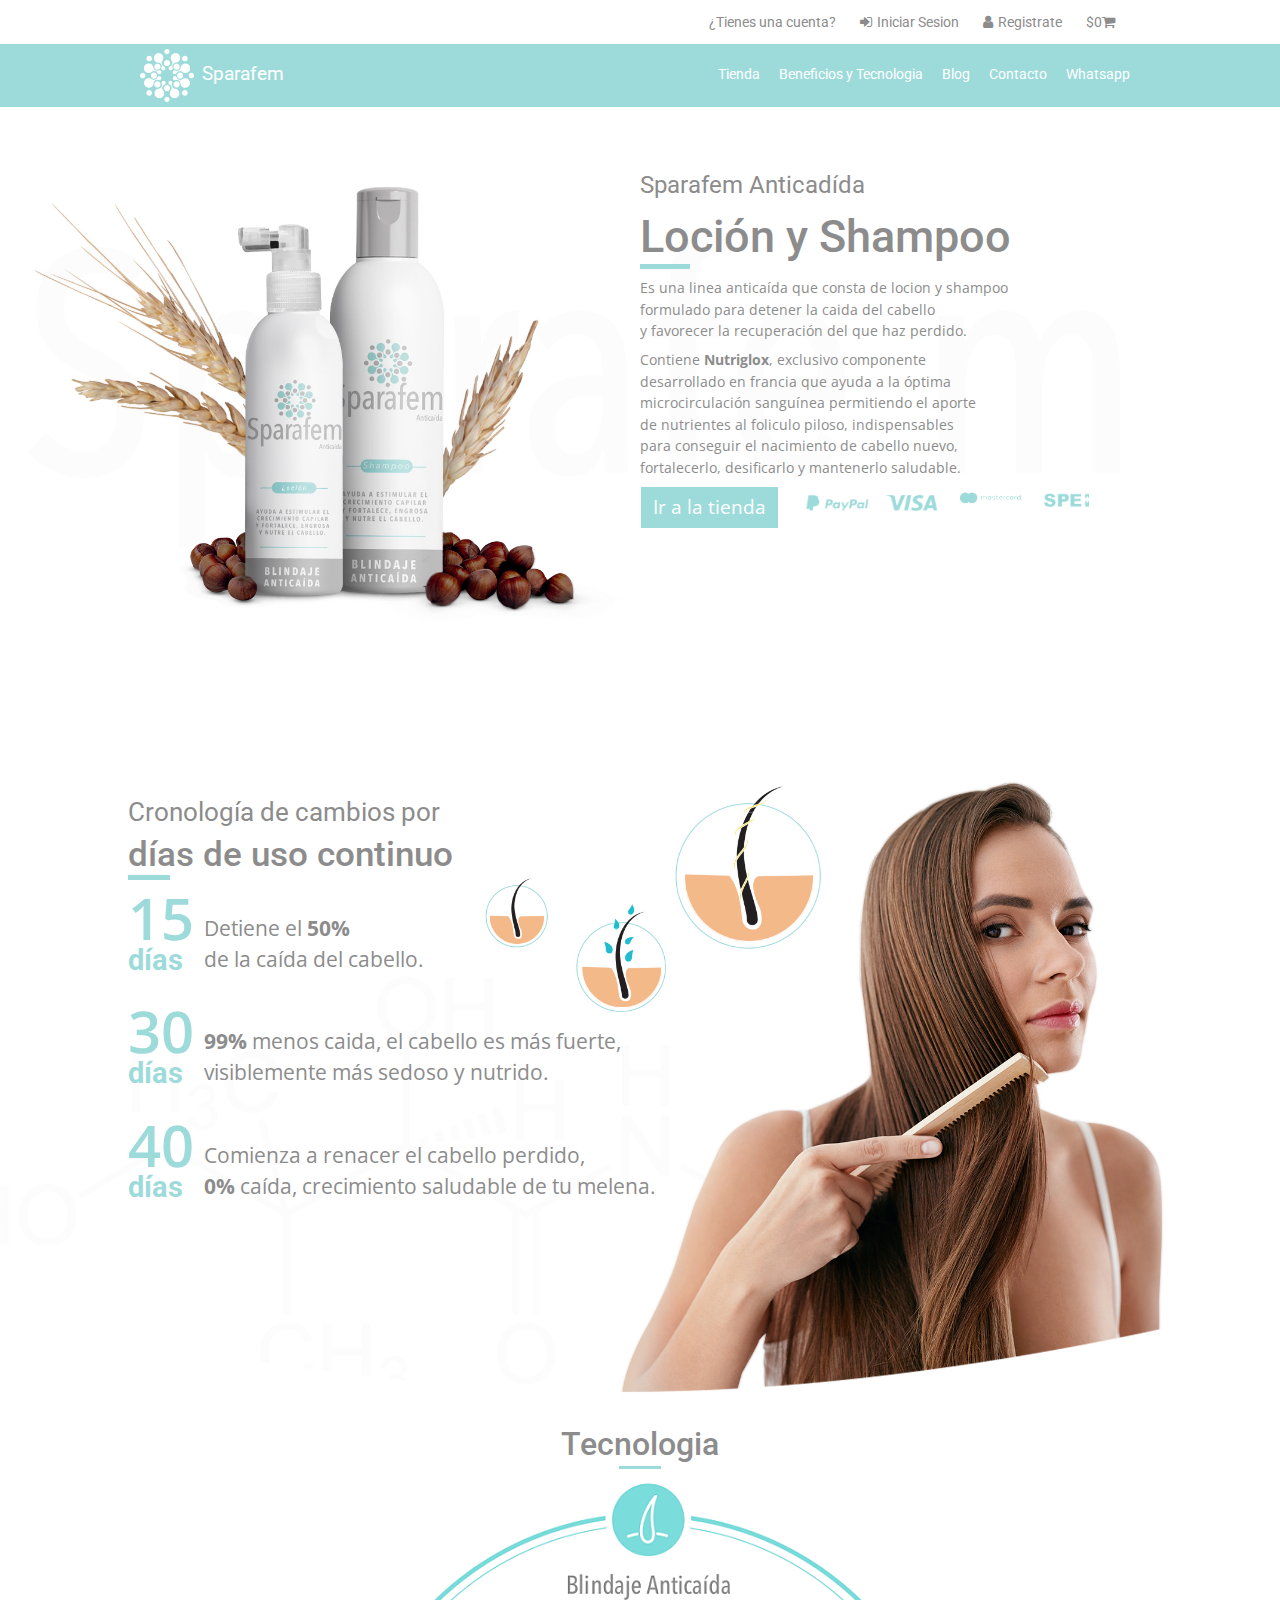
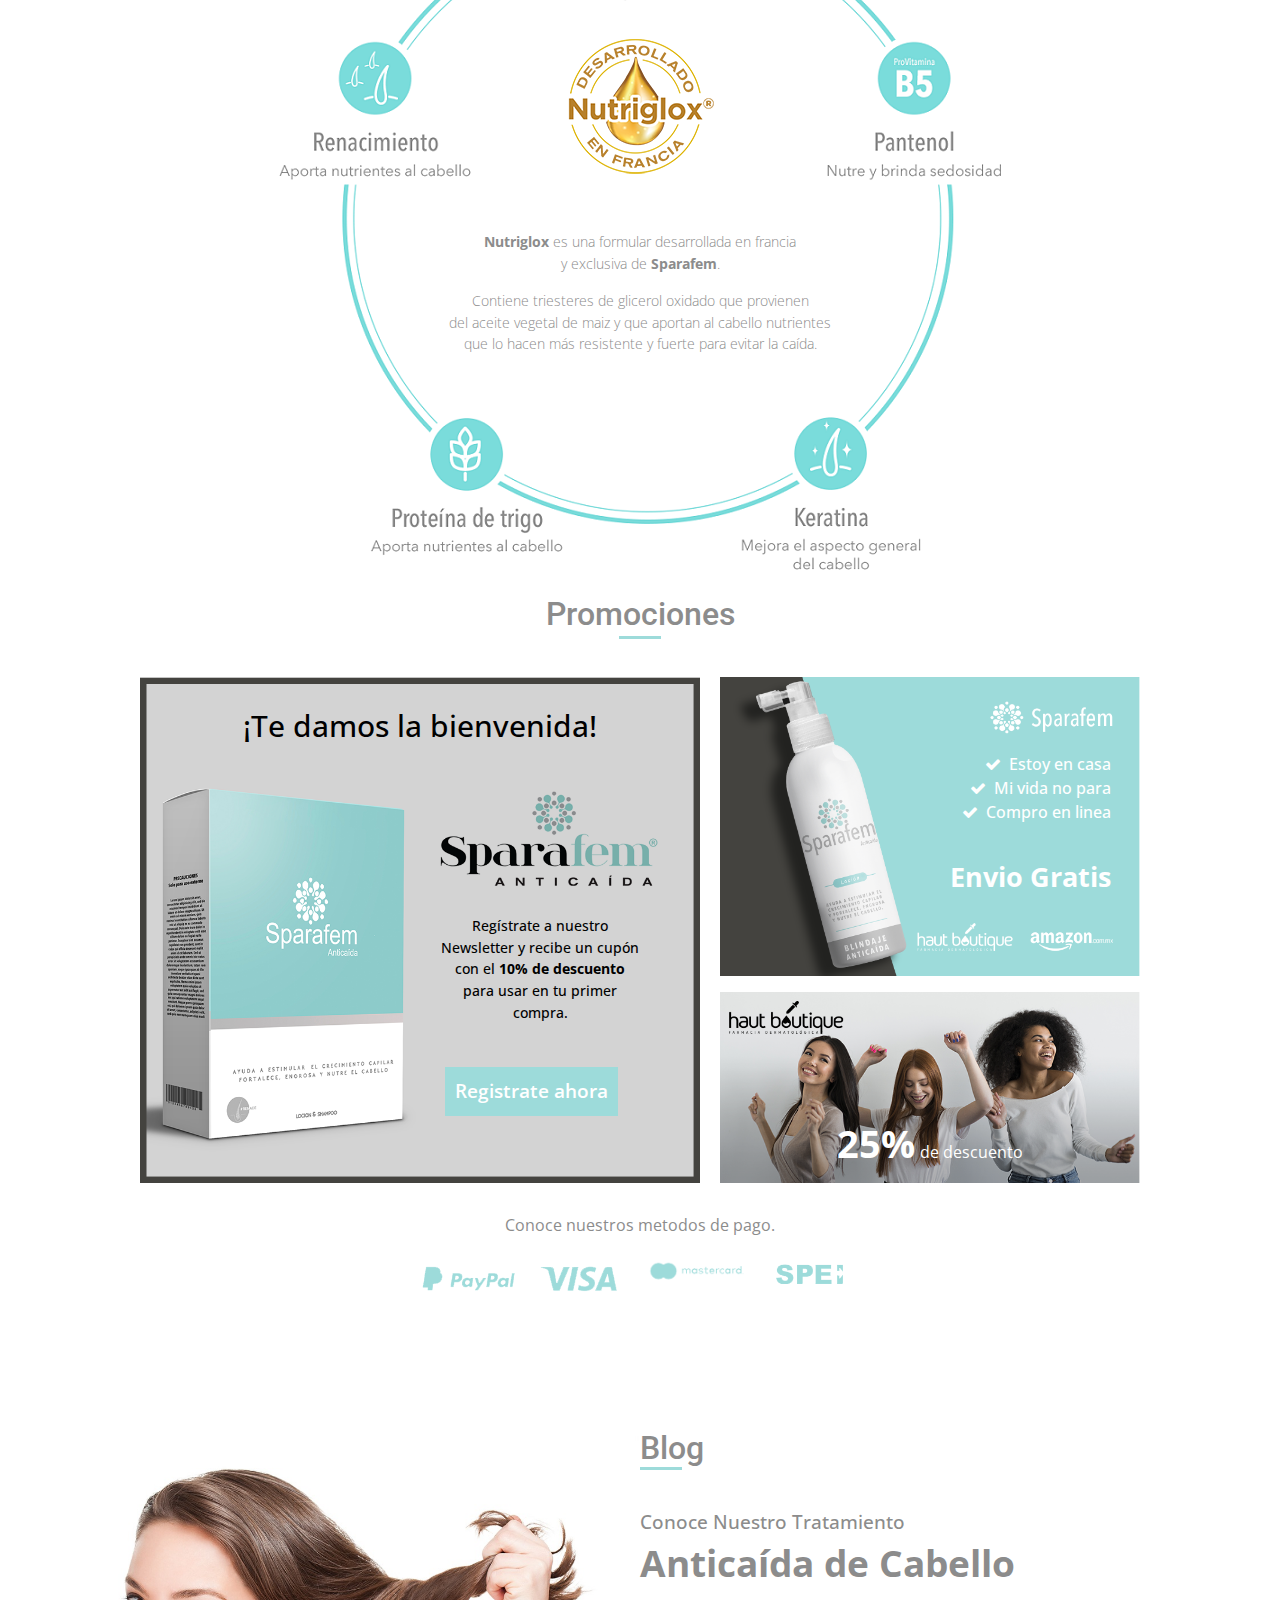
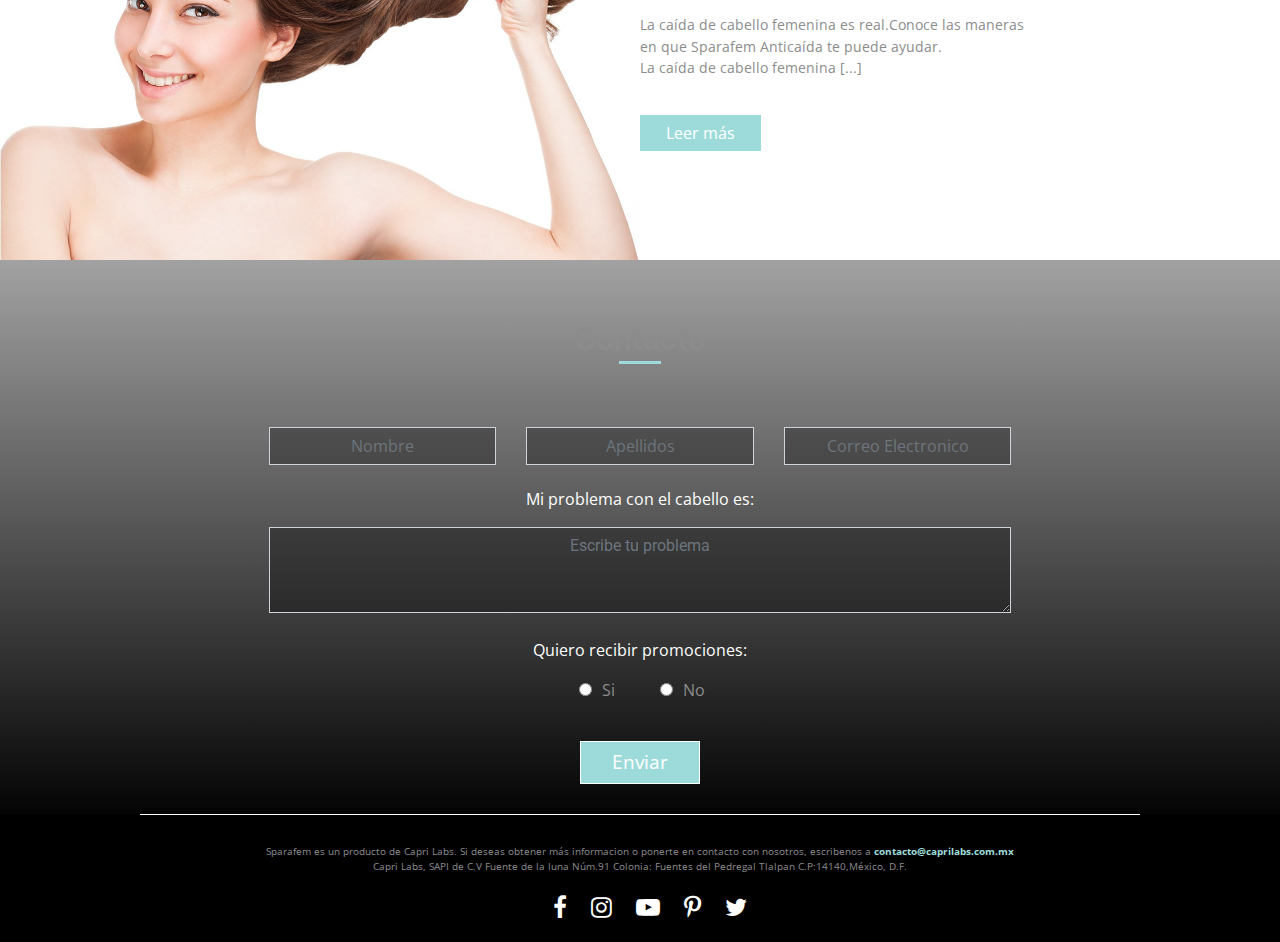
<file: index2.html>
<!DOCTYPE html>
<html lang="en">
<head>
    <meta charset="UTF-8">
    <meta name="viewport" content="width=device-width, initial-scale=1.0">
    <link rel="stylesheet" href="css/estilos.css">
    <link rel="stylesheet" href="css/bootstrap.min.css">
    <link rel="stylesheet" href="css/font-awesome.css">
    <link href="https://fonts.googleapis.com/css2?family=Roboto:wght@400;700&display=swap" rel="stylesheet">
    <link href="https://fonts.googleapis.com/css2?family=Open+Sans:wght@300;400;600&display=swap" rel="stylesheet">
    <title>Sparafem</title>
</head>
<body>
    <header>
        <div class="barra-sesion">
            <div class="encabezado-sitio">
                <div class="contenedor clearfix">
                    <nav class="navegacion-sesion">

                        <a href="#">¿Tienes una cuenta?</a>
                        <a href="#"><i class="fa fa-sign-in"></i>Iniciar Sesion</a>
                        <a href="#"><i class="fa fa-user" aria-hidden="true"></i>Registrate</a>
                        <a href="#">$0<i class="fa fa-shopping-cart" aria-hidden="true"></i></a>
                    </nav>
                </div>
            </div><!--.encabezado-sitio-->
        </div><!--.barra-sesion-->
    </header>

    <div class="barra navbar-fixed-top">
        <div class="contenedor clearfix">
            <a href="index.html">
                <div class="logo">
                    <img src="img/logo.png" alt="logo sparafem" class="img-fluid"><span>Sparafem</span>
                </div>
            </a>
            <div class="menu-movil">
                <span></span>
                <span></span>
                <span></span>
            </div>
            <nav class="navegacion-principal clearfix">
                <a href="#">Tienda</a>
                <a href="index.html">Beneficios y Tecnologia</a>
                <a href="blog.html">Blog</a>
                <a href="contacto.html">Contacto</a>
                <a href="#">Whatsapp</a>
            </nav><!--.navegacion-principal-->
        </div><!--.contedor-->
    </div><!--.barra-->

    <div class="header-principal">
        <img src="img/BannerPrincipal.jpg" class="img-fluid" alt="">
            <div class="info-header">
                <p class="titulo">Sparafem Anticadída</p>
                <h3>Loción y Shampoo</h3>
                <p>
                   Es una linea anticaída que consta de locion y shampoo<br>
                   formulado para detener la caida del cabello <br>
                   y favorecer la recuperación del que haz perdido.
                </p>
                <p>
                   Contiene <span>Nutriglox</span>, exclusivo componente <br>
                   desarrollado en francia que ayuda a la óptima<br>
                   microcirculación sanguínea permitiendo el aporte <br>
                   de nutrientes al foliculo piloso, indispensables <br>
                   para conseguir el nacimiento de cabello nuevo, <br>
                   fortalecerlo, desificarlo y mantenerlo saludable.
                </p>
                <div class="button-and-iconos">
                    <div class="button-tienda">
                        <input type="button"  class="btn btn-success" value="Ir a la tienda">
                    </div>
                    <div class="explorador-pagos paypal-header">
                        <img src="img/Promociones/paypal.png" class="img-fluid" alt="">
                    </div>
                    <div class="explorador-pagos visa-header">
                        <img src="img/Promociones/visa.png"  class="img-fluid" alt="">
                    </div>
                    <div class="explorador-pagos master-card-header">
                        <img src="img/Promociones/master.png" class="img-fluid" alt="">
                    </div>
                    <div class="explorador-pagos spe-header">
                        <img src="img/Promociones/Spe.png" class="img-fluid" alt="">
                    </div>
                    
                </div>
            </div>
    </div><!--.header-principal-->

    <div class="cronologia-principal">
        <img src="img/Cronologia/cronologia1.jpg" class="img-fluid" alt="">
        <div class=" contenedor  info-cronologia">
            <p class="titulo-cronologia">Cronología de cambios por</p>
            <h4>días de uso continuo</h4>
                <div class="info-15-dias">
                    <div class="">
                        <p class="tamanio-numero"><span>15 <br></span>días</p>
                    </div>
                    <div class="contenedor-porcentaje">
                        <p class="porcentaje">Detiene el <span>50%</span><br> de la caída del cabello.</p>
                    </div>
                </div>
                <div class="info-30-dias">
                    <div>
                        <p class="tamanio-numero"><span>30 <br></span>días</p>
                    </div>
                    <div class="contenedor-porcentaje">
                        <p class="porcentaje" ><span>99%</span> menos caida, el cabello es más fuerte,<br> visiblemente más sedoso y nutrido.</p>
                    </div>
                </div>
                <div class="info-40-dias">
                    <div>
                        <p class="tamanio-numero"><span>40<br></span>días</p>
                    </div>
                    <div class="contenedor-porcentaje">
                        <p class="porcentaje" >Comienza a renacer el cabello perdido,<br><span>0%</span> caída, crecimiento saludable de tu melena.</p>
                    </div>
                </div>
        </div>
    </div> <!--.cronologia-principal-->

    <div class="contenedor content-tecnologia">
        <div class="columna">
            <h2>Tecnologia</h2>
            <img src="img/Tecnologia/iconos-tecnologias.png" class="img-fluid"  alt="">
            <div class="info-logotipo">
                <img src="img/Tecnologia/nutriglox.png" class="img-col" alt="">
            </div>
            <div class="info-iconos-tecnologia">
                <p>
                    <span>Nutriglox</span> es una formular desarrollada en francia<br>y exclusiva de <span>Sparafem</span>.
                </p>
                <p>
                    Contiene triesteres de glicerol oxidado que provienen<br> del aceite vegetal de maiz y que aportan al cabello nutrientes<br>
                    que lo hacen más resistente y fuerte para evitar la caída.
                </p>  
         </div><!--info-iconos-->
        </div>
    </div>


    
    <div class="contenedor">
        <h2>Promociones</h2>
        <div class="contenedor-promociones">
            <div class="contenedor-promocion1">
                <div class="promocion1 exp1">
                    <img src="img/Promociones/promocion1.png" class="img-fluid" alt="">
                    <div class="titulo-bienvenida">
                        <p>¡Te damos la bienvenida!</p>
                    </div>
                    <div class="info-promocion1">
                        <p>Regístrate a nuestro <br>Newsletter y recibe un cupón <br> con el <span>10% de descuento</span><br>para usar en tu primer<br>compra.</p>
                    </div>
                    <div class="button-registrate">
                        <input type="button" class="btn-registrate" value="Registrate ahora">
                    </div>
                </div><!--.promocion1-->
            </div><!--contendor-promocion1-->
            <div class="contendor-promociones2">
                <div class="promocion  promo1">
                    <img src="img/Promociones/promocion2.png" class="img-fluid" alt="">
                    <div class="info-promocion2">
                        <ul class="lista-promocion">
                            <li><i class="fa fa-check" aria-hidden="true"></i>Estoy en casa</li>
                            <li><i class="fa fa-check" aria-hidden="true"></i>Mi vida no para</li>
                            <li><i class="fa fa-check" aria-hidden="true"></i>Compro en linea</li>
                        </ul>
                    </div>
                    <div class="envio">
                        <p>Envio Gratis</p>
                    </div>
                </div><!--.promocion-->
                <div class="promocion promo2">
                    <img src="img/Promociones/promocion3.png" class="img-fluid" alt="">
                    <div class="info-promocion3">
                        <p><span>25%</span>de descuento</p>
                    </div>
                </div>
            </div><!--.contendor-promociones2-->
        </div> <!--.contendor-promociones-->
        <div class="contenedor info-pagos">
            <p>Conoce nuestros metodos de pago. </p>
            <div class="contenedor-iconos-pago">
                <div class="explorador-pagos paypal">
                    <img src="img/Promociones/paypal.png" class="img-fluid" alt="">
                </div>
                <div class="explorador-pagos visa">
                    <img src="img/Promociones/visa.png"  class="img-fluid" alt="">
                </div>
                <div class="explorador-pagos master-card">
                    <img src="img/Promociones/master.png" class="img-fluid" alt="">
                </div>
                <div class="explorador-pagos spe">
                    <img src="img/Promociones/Spe.png" class="img-fluid" alt="">
                </div>
            </div><!--.contenedor-iconos-pago-->
        </div><!--.info-pagos-->
    </div><!--.contenedor-->
    
    <div class="content-blog">
        <div class="columna">
            <img src="img/blog/blog2.jpg" class="img-col alt="">
        </div><!--.columna-->
        <div class="columna">
            <h2>Blog</h2>
            <p class="subtitle">Conoce Nuestro Tratamiento</p>
            <p class="title">Anticaída de Cabello</p>
            <p class="message">
                La caída de cabello femenina es real.Conoce las maneras<br>en que Sparafem Anticaída te puede ayudar.<br>
                La caída de cabello femenina [...]
            </p>
            <button type="button" class="btn btn-sparafem">Leer más</button>
        </div><!--.columna-->   
    </div><!--.content-blog-->


  
      <div class="contacto-fondo">
        <div class="contenedor">
            <div class="titulo-contacto">  
                <h2>Contacto</h2>
            </div>
            <form action="">
                <div class="row campos-contactos justify-content-center">
                    <div class="col-md-3 campo-contacto">
                        <input type="text" name="nombre-contacto"  class="form-control" id="nombre-contacto" placeholder="Nombre">
                    </div>
                    <div class="col-md-3 campo-contacto">
                        <input type="text" name="apellido-contacto" class="form-control" id="apellido-contacto" placeholder="Apellidos">
                    </div>
                    <div class="col-md-3 campo-contacto">
                        <input type="email" name="correo" class="form-control" id="correo-contacto" placeholder="Correo Electronico">
                    </div>
                </div>
                <div class="info-problema">
                    <p>Mi problema con el cabello es:</p>
                </div>
                <div class="row justify-content-center">
                    <div class="col-md-9 campo-contacto-problema">
                        <textarea name="" id="" class="form-control" placeholder="Escribe tu problema" cols="30" rows="3"></textarea>
                    </div>
                </div>
                <div class="info-recibir">
                    <p>Quiero recibir promociones:</p>
                </div>
                <div class="row campo-radios justify-content-center">
                    <div class="col-md-1 col-sm-2 radio">
                        <label for="opt-0"><input type="radio" name="opt" id="opt-0"><span>Si</span></label>
                    </div>
                    <div class="col-md-1  col-sm-2 radio">
                        <label for="opt-1"><input type="radio" name="opt" id="opt-1"><span>No</span></label>
                    </div>
                </div>
                <div class="row justify-content-center">
                    <div class="button-enviar-contacto">
                        <input type="button"  class="btn btn-primary" value="Enviar">
                    </div>
                </div>
            </form>
        </div><!--.contenedor-->
      </div><!--.contacto-fondo-->
      
      <footer>
        <div class="fondo-footer">
            <div class="contenedor contenedor-footer">
                <div class="row">
                    <div class=" col-md-12 info-footer">
                        <p>
                            Sparafem es un producto de Capri Labs. Si deseas obtener más informacion o ponerte en contacto con nosotros, escribenos a <span>contacto@caprilabs.com.mx</span><br>Capri Labs, SAPI de C.V Fuente de la luna Núm.91 Colonia: Fuentes del Pedregal Tlalpan C.P:14140,México, D.F.
                        </p>
                    </div>
                </div>
                <div class="row justify-content-center">
                    <div class="iconos-redes">
                        <ul>
                            <li><a href="https://es-la.facebook.com/"><i class="fa fa-facebook" aria-hidden="true"></i> </a></li>
                            <li><a href="https://www.instagram.com/"><i class="fa fa-instagram" aria-hidden="true"></i></a></li>
                            <li><a href="https://www.youtube.com/"><i class="fa fa-youtube-play" aria-hidden="true"></i></a></li>
                            <li><a href="https://www.pinterest.com.mx/"><i class="fa fa-pinterest-p" aria-hidden="true"></i></a></li>
                            <li><a href="https://twitter.com/"><i class="fa fa-twitter" aria-hidden="true"></i> </a></li>
                        </ul>
                    </div>
                </div>
            </div>
        </div>
      </footer>

</body>
<script src="js/jquery.slim.js"></script>
<script src="js/jquery-3.4.1.min.js" ></script>
<script src="js/bootstrap.min.js"></script>
<script src="js/app.js"></script>
</html>
</file>
<file: css/estilos.css>
/* Globales */

html, body {
    height: 100%;
    width: 100%;
  }
  *, *:before, *:after {
    box-sizing: inherit;
  } 

  :root{
    --primario: #9ddbda;
    --secundario:  #8c8c8c;
    --fuente: 'Open Sans', sans-serif;
  }

/* .clearfix:before,
.clearfix:after {
  content: " ";

  display: table;
  
}

.clearfix:after {
  clear: both;
} */


/* 
footer{
    position: absolute;
    bottom:0;
    width: 100%;
    
} */



h2{
     font-family: 'Open Sans', sans-serif;
     color: #8c8c8c !important;
     font-weight: 400;
     text-align: center;
     padding-top: 25px;
     
    
}

h2::after{
    content: '';
    margin: 0 auto;
    background-image: url(../img/separador.png);
    height: 3px;
    width: 42px;
    display: block;
    margin-top: 3px;
}

h3{
    font-family: 'Open Sans', sans-serif;
    color: #8c8c8c !important;
    font-weight: 500 !important;
    text-align: start;
    font-size: 3rem !important;
    
}

h3::after{
    content: '';
    background-image: url(../img/separador.png);
    height: 5px;
    width: 42px;
    display: block;
    margin-top: 4px;

}

h4{
    font-family: var(--fuente);
    color: var(--secundario) !important;
    font-size: 2.3rem !important;
    font-weight: 500 !important;
}

h4::after{
    content: '';
    background-image: url(../img/separador.png);
    height: 5px;
    width: 42px;
    display: block;
    margin-top: 4px;
}

h6{
    font-family: var(--fuente);
    color:var(--secundario) !important;
    font-size: 1em !important;
    font-weight: 500 !important;
    text-align: start;
}

h6::after{
    content: '';
    background-image: url(../img/separador.png);
    height: 3px;
    width: 30px;
    display: block;
    margin-top: 4px;
}


.contenedor{
    width: 95%;
    margin: 0 auto;
}


@media only screen and (max-width:480px){
    .contenedor{
        width: 90%;
    }
}


@media only screen and (min-width:480px){
    .contenedor{
        width: 90%;
    }
}

@media only screen and (min-width:768px){
    .contenedor{
        width: 95%;
    }
}

@media only screen and (min-width:992px){
    .contenedor{
        width: 95%;
        max-width: 1000px;
    }
}


  /* Header Iconos */

nav.navegacion-sesion {
    text-align: center;
    padding: 10px 0 10px 0;
    
}
nav.navegacion-sesion a{
    font-family: 'Roboto', sans-serif;
    color: var(--secundario);
    font-size: 0.7rem;
    text-decoration: none;
    margin-right: 10px;   
    
}

nav.navegacion-sesion a:hover{
    cursor: pointer;
    
}

nav.navegacion-sesion a i{
    margin-right: 5px;
}

@media only screen and (min-width:768px){
    nav.navegacion-sesion{
        width: 67%;
        float: right;
        text-align: right;
        display: block; 
    }

    nav.navegacion-sesion a{
        margin-right: 20px;
        font-size: 0.9rem;
    }

    nav.navegacion-sesion a i{
        margin-right: 5px;
    }
}


@media only screen and (max-width:365px){

    nav.navegacion-sesion a{
        margin-right: 5px;
        font-size: 0.6rem;
    }
}



  /* Barra Menu*/
div.barra{
    background-color: var(--primario);
    padding: 5px 0 ;
}

.fixed{
    position: fixed;
    width: 100%;
    top:0;
    left:0;
    z-index: 2;
}
div.logo{
    width: 30%;
    float: left;
}
div.logo img{
    width: 20%;
}

div.logo span{
    color: #ffffff;
    font-size: 1.2rem;
    font-family: 'Roboto', sans-serif;
    padding-left: 8px;
    line-height: 50px;
}
@media only screen and (max-width:600px){
  div.logo {
    width: 50%;
}


}
@media only screen and (min-width:768px){
    div.logo img{
        width: 18%;
    }
}


/* nav principal */

nav.navegacion-principal{
    display: none;
    width: 100%;
    float: left;
}

nav.navegacion-principal a{
    font-family: 'Roboto', sans-serif;
    color: #ffffff;
    font-size: 0.9rem;
    text-decoration: none;
    transition: all .5s ease;
    padding: 22px 5px 24px 5px; 
    width: 100%;
    display: block; 
    text-align: center; 
    
}

nav.navegacion-principal a:hover{
    background-color: #ffffff;
    color:  var(--primario);
}

@media only screen and (min-width:768px){
    nav.navegacion-principal{
        width: 70%;
        float: right;
        text-align: right;
        display: block;
        line-height: 50px;
    }

    nav.navegacion-principal a{
        margin-right: 5px; 
        font-family: 'Roboto', sans-serif;
        color: #ffffff;
        font-size: 0.9rem;
        text-decoration: none;
        transition: all .5s ease;
        padding: 22px 5px 24px 5px; 
        width: auto;
        display: inline;
        text-align: center;

    }
}


/* Menu movil  */

div.menu-movil {
    width: 50px;
    display: block;
    float: right;
    text-align: right;
    margin-top: 12px;
}

@media only screen and (min-width:768px){
    div.menu-movil{
        display: none;
    }
}


div.menu-movil span {
    height: 8px;
    margin-bottom :6px;
    background-color: #ffffff;
    display: block;

}

div.menu-movil:hover{
    cursor: pointer;
}


/* banner principal */
/* .fondo-principal{
    background-image: url("/img/fondo3.jpg");
    background-position: top center;
    background-size: contain;
    background-repeat: no-repeat;
} */

div.contenedor-padre{
    position: relative;
   
}


div.contenedor-padre .imagen-fluida{
    width: 100%;
    height: auto;
}

div.contenedor-hijo{

    position: absolute;
    align-items: center;
    width: 40%;
    height: auto;
    top:27%; 
    left: 60%;
 


}

div.contenedor-hijo p{
    color: var(--secundario);
    font-size: 1.7rem;
    font-family: 'Roboto', sans-serif;
   
    
    /* background-color: red; */
    
}

div.contenedor-hijo p span {
    font-size: 4.5rem;
    color: var(--primario);
    line-height: 70px;
    font-weight: 500;
    
}


@media only screen and (max-width: 768px){
    
    div.contenedor-padre{
        position: relative;
    }

    div.contenedor-padre .imagen-fluida{
        width: 100%;
        height: auto;
    }
    div.contenedor-hijo{
        position: absolute;
        align-items: center;
        width: 40%;
        height: auto;
        top:27%; 
        left: 60%;
        
    }

    div.contenedor-hijo p{
        color: var(--secundario);
        font-size: .6rem;
        font-family: 'Roboto', sans-serif;
        
        
    }
    
    div.contenedor-hijo p span {
        font-size: 1.8rem;
        color: var(--primario);
        line-height: 35px;
        font-weight: 500;
    }
 
}


/* Factores de la alopecia  */

div.contenedor-factores {
    display: flex;
    flex-direction: column;
    align-items: center;
}

div.explorador{
    /* background-color: burlywood; */
    width: auto;
    height: auto;
    text-align: center;
    padding-top: 40px;
}

div.explorador > span{
    color: var(--primario);
    font-family: 'Open Sans', sans-serif;
    font-size: 2rem;
    text-align: center;
    margin-top: 20px;
}

div.explorador p{
    font-family: 'Open Sans', sans-serif;
    color: var(--secundario);
    font-weight: 300;
}

div.explorador .span-bold{
    font-weight: bold;
}

@media only screen and (max-width:768px){

    div.explorador > span{
        color: var(--primario);
        font-family: 'Open Sans', sans-serif;
        font-size: 1.7rem;
        text-align: center;
        margin-top: 20px;
    }
    
    div.explorador p{
        font-family: 'Open Sans', sans-serif;
        color: var(--secundario);
        font-weight: 300;
        font-size: 0.8rem;
    }

}




/* Tipos de alopecia  */

div.contenedor-alopecia{
    height: auto;
}

div.imagenes-primarias {
    display: flex;
    flex-direction: row;
    justify-content: center;
    
}


div.imagenes-primarias div.contenedor-imagen{ 
    width: 40%;
    margin: 10px 20px 10px 0;
    position: relative;
  
}

div.contenedor-imagen:hover .tipos-alopecia{
    opacity: 0;
}


div.tipos-alopecia{
    position: absolute;
    left: 0;
    bottom: 0;
    /* background-color: bisque; */
    width: 100%;
    text-align: center;
    line-height: 25px;
    padding-bottom: 10px;
    transition: all .5s ease-in-out;
    background: rgba(41,41,41,0);
    background: -moz-linear-gradient(top, rgba(41,41,41,0) 0%, rgba(71,71,71,1) 100%);
    background: -webkit-gradient(left top, left bottom, color-stop(0%, rgba(41,41,41,0)), color-stop(100%, rgba(71,71,71,1)));
    background: -webkit-linear-gradient(top, rgba(41,41,41,0) 0%, rgba(71,71,71,1) 100%);
    background: -o-linear-gradient(top, rgba(41,41,41,0) 0%, rgba(71,71,71,1) 100%);
    background: -ms-linear-gradient(top, rgba(41,41,41,0) 0%, rgba(71,71,71,1) 100%);
    background: linear-gradient(to bottom, rgba(41,41,41,0) 0%, rgba(71,71,71,1) 100%);
    filter: progid:DXImageTransform.Microsoft.gradient( startColorstr='#292929', endColorstr='#474747', GradientType=0 );

}

div.tipos-alopecia:hover {
    opacity: 0;
    
}


div.tipos-alopecia p{
    font-family: 'Open Sans', sans-serif;
    font-size: 1.1rem;
    color: #ffffff;
    margin-bottom: 0;
    font-weight: 400;
 
}

div.tipos-alopecia > p span {
    font-family: 'Open Sans', sans-serif;
    font-size: 1.8rem;
    color: #ffffff;
    font-weight: 600;
    
}

div.info-tipos-alopecia p{

    font-family: 'Open Sans', sans-serif;
    color: var(--secundario);
    font-weight: 400;
    text-align: center;
    padding-top: 25px;
}

div.info-tipos-alopecia p span {
    font-weight: bold;
}

@media only screen and (max-width:768px){

    div.imagenes-primarias {
        flex-direction: column;
        align-items: center;
    }

    div.imagenes-primarias div.contenedor-imagen{ 
        width: 60%;
    }
    
    div.tipos-alopecia p{
        font-family: 'Open Sans', sans-serif;
        font-size: 1rem;
        color: #ffffff;
        margin-bottom: 0;
        font-weight: 300;
     
    }
    
    div.tipos-alopecia > p span {
        font-family: 'Open Sans', sans-serif;
        font-size: 1.4rem;
        color: #ffffff;
        font-weight: 600;
        
    }
}


/* Tecnologias */

div.fondo-mujer-tecnologia{
    background-image: url("http://imgfz.com/i/pIu3L5z.jpeg");
    /* background-image: url("img/Tecnologia/mujer2.jpg");  */
    background-repeat: no-repeat;
    background-size: cover;
    width: 100%;
    height: auto;
}

div.contenedor-imagen-iconos{
    position: relative;
}

div.contenedor-nutriglox{
    position: absolute;
    width: 20%;
    height: auto;
    right: 37%;
    bottom: 55%;
}

div.info-iconos{
    position: absolute;
    width: 80%;
    top: 50%;
    left: 10%;
    text-align: center;
    height: auto;
}

div.info-iconos p{
    font-family: 'Open Sans', sans-serif;
    font-size: 0.5rem;
    color: var(--secundario);
}

div.info-iconos p span {
    font-family: 'Open Sans', sans-serif;
    font-weight: bold;
}

@media only screen and (max-width:400px){

    div.info-iconos p{
        font-family: 'Open Sans', sans-serif;
        font-size: 0.4rem;
        color: var(--secundario);
    }
    
    div.info-iconos p span {
        font-family: 'Open Sans', sans-serif;
        font-weight: bold;
    }
}



div.contenedor-mujer img{
    width: 100%;

}

/* Tecnologias formulario  */

div.contenedor-formulario{
    padding-top: 30px;
}

div.contenedor-formulario > form  p {
    font-family: 'Open Sans', sans-serif;
    color: var(--secundario);
}

div.campo .form-control{
    border-radius: 0;
    background-color: #f2f2f2;
}

div.campo .form-control:focus{
    border: solid 1px var(--primario) !important;
    outline: none;
    box-shadow: var(--primario);
}

div.radio span{
    font-family: 'Open Sans', sans-serif;
    color: var(--secundario);
    padding-left: 10px;
}

.btn-primary{
    font-family: 'Open Sans', sans-serif;
    color: var(--secundario);
    border-radius: 0 !important;
    width: 90px;
    height: auto;
    background-color: var(--primario) !important;
    border-color: #ffffff !important;
}




.btn-primary:hover{
    cursor: pointer;
    background-color: #ffffff !important;
    color: var(--secundario) !important;
    border-color: var(--primario) !important;
}



/* Promociones */

div.contenedor-promociones{
    display: flex;
    flex-direction: row;
    padding-top: 30px;
    padding-bottom: 30px;
   
    
}

div.contenedor-promocion1 .promocion1{
    margin-right: 20px;
}


div.contendor-promociones2{
    display: flex;
    flex-direction: column;
    justify-content: space-between;
}

div.promocion1 {
    position: relative;
}

div.titulo-bienvenida{
    position: absolute;
    top: 5%;
    width: 100%;
    height: auto;
    font-family: 'Open Sans', sans-serif;
    color: #000000;
    font-size: 1.9rem;
    font-weight: 500;
    text-align: center;
}

div.info-promocion1{
    position: absolute;
    top: 47%;
    left: 43%;
    width: 57%;
    height: auto;
    text-align: center;
    font-family: 'Open Sans', sans-serif;
    font-size: 0.9rem;
    color: #000000;
    font-weight: 500;
    
}



div.info-promocion1 p span{
    font-weight: bold;
}

div.button-registrate {
    position: absolute;
    width: 60%;
    height: auto;
    top: 75%;
    right: 0;
    margin-top: 10px;
    text-align: center;

}

div.button-registrate .btn-registrate{
    
    font-family: 'Open Sans', sans-serif;
    font-size: 1.2rem;
    font-weight: 600;
    background-color: var(--primario);
    color: #ffffff;
    border: 0px solid var(--primario);
    padding: 10px;
    transition: all .3s ease-out;
}

div.button-registrate .btn-registrate:hover{
    cursor: pointer;
    background-color: #ffffff;
    color: var(--secundario);
    border: 1px solid var(--primario);
}

div.promo1,
div.promo2{
    position: relative;
}


div.promo1 .info-promocion2{
    position: absolute;
    top: 25%;
    right: 7%;
    width: 93%;
    height: auto;
    text-align: end;
}

div.info-promocion2 ul{
    list-style: none;
    font-family: 'Open Sans', sans-serif;
    color: #ffffff;
    font-size: 1rem;
    font-weight: 500;
    
}

ul.lista-promocion li i{
    padding-right: 8px;
}


div.envio {
    position: absolute;
    top: 60%;
    right: 7%;
    width: 93%;
    text-align: end;
}

div.envio p{
    font-family: 'Open Sans', sans-serif;
    color: #ffffff;
    font-size: 1.7rem;
    font-weight: bold;
}

div.info-promocion3{
    position: absolute;
    bottom: 3%;
    left: 0;    
    width: 100%;
    height: auto;
    text-align: center;
    
    
}

div.info-promocion3 span{
    color: #ffffff;
    font-size: 2.4rem;
    font-family: 'Open Sans', sans-serif;
    font-weight: bold;
    padding-right: 5px;
    
}

div.info-promocion3 p{
    margin-bottom: 5px;
    color: #ffffff;
    font-size: 1rem;
    font-family: 'Open Sans', sans-serif;
}


div.contenedor-iconos-pago{
    display:flex;
    flex-direction: row;
    justify-content: center;
}

div.explorador-pagos {
    width: 12%;
    height: auto;
    padding-top: 0px;
}

div.info-pagos p{
    font-size: 1rem;
    font-family: 'Open Sans', sans-serif;
    color:var(--secundario);
    text-align: center;
    padding-bottom: 0;
}

@media only screen and (max-width:400px){
    div.titulo-bienvenida{
        position: absolute;
        top: 5%;
        width: 100%;
        height: auto;
        font-family: 'Open Sans', sans-serif;
        color: #000000;
        font-size: 1.3rem;
        font-weight: 500;
        text-align: center;
    }

    div.info-promocion1{
        position: absolute;
        top: 47%;
        left: 43%;
        width: 57%;
        height: auto;
        text-align: center;
        font-family: 'Open Sans', sans-serif;
        font-size: 0.7rem;
        color: #000000;
        font-weight: 500;
        
    }
    
    
    div.info-promocion1 p span{
        font-weight: bold;
    }

    div.button-registrate {
        position: absolute;
        width: 60%;
        height: auto;
        top: 75%;
        right: 0;
        margin-top: 10px;
        text-align: center;

    }

    div.button-registrate .btn-registrate{
        
        font-family: 'Open Sans', sans-serif;
        font-size: 0.9rem;
        font-weight: 600;
        background-color: var(--primario);
        color: #ffffff;
        border: 0px solid var(--primario);
        padding: 10px;
        transition: all .3s ease-out;
    }



}

@media only screen and (max-width:768px){

    div.contenedor-promociones{
        display: flex;
        flex-direction: column;
        
    }
    div.contenedor-promocion1 .promocion1 {
        margin: 0 0 20px 0;
    }

    div.contendor-promociones2 .promocion{
        padding: 0 0 20px 0;
    }



    
    div.contenedor-iconos-pago{
        display:flex;
        flex-direction: column;
        align-items: center;
    }

    div.explorador-pagos {
        width: 35%;
        height: auto;
        padding-top: 0px;
    }
    
}


/* Contacto */

div.contacto-fondo{
    background-image: linear-gradient(180deg, rgba(4,4,4,0.37298669467787116) 0%, rgba(4,4,4,1) 100%),url("http://imgfz.com/i/zikU7SN.jpeg");
    /* background-image: linear-gradient(180deg, rgba(4,4,4,0.37298669467787116) 0%, rgba(4,4,4,1) 100%),url("img/fondo-contacto.png"); */
    background-repeat: no-repeat;
    background-size: cover;
    background-position: center center;
    width: 100%;
    height: auto;
}

div.titulo-contacto h2{
    padding-top: 60px;
    padding-bottom: 45px;
}



div.campo-contacto input[type="text"],
div.campo-contacto input[type="email"]{

    margin-top: 10px;
    font-size: 1rem;
    background-color: rgba(0,0,0,.3);
    text-align: center;
    font-family: 'Open Sans', sans-serif;

}

div.campo-contacto-problema textarea {
    text-align: center;
    
}

div.campo-contacto-problema .form-control{
    background-color: rgba(0,0,0,.3);
    
} 


div.campo-contacto .form-control,
div.campo-contacto-problema .form-control{
    border-radius: 0;
    border-style: solid;
    border-width: 1px;
    transition: all .3s ease-in-out;
    color: #ffffff;
}


div.campo-contacto .form-control:focus{
    border: solid 1px var(--primario) !important;
    outline: none;
    box-shadow: var(--primario);
}


div.campo-contacto-problema .form-control:focus{
    border: solid 1px var(--primario) !important;
    outline: 0 none;
    box-shadow: var(--primario);
}

div.info-problema p{
    color: #ffffff;
    font-family: var(--fuente);
    text-align: center;
    padding-top: 22px;
    font-weight: 400;

}

div.info-recibir p {
    color: #ffffff;
    text-align: center;
    padding-top: 25px;
    font-family: var(--fuente);
    font-weight: 400;
}

div.radio input[type="radio"]{

    font-size: 1rem;
    background-color: rgba(0,0,0,.3);
    text-align: center;
    font-family: 'Open Sans', sans-serif;

}


div.campo-radios{
    text-align: center;
}
div.button-enviar-contacto{
    padding: 30px 0 30px 0;
}

div.button-enviar-contacto input[type="button"]{
    font-size: 1.2rem;
    background-color: var(--primario);
    width: 120px;
    font-family: var(--fuente);
    color: #ffffff;
    border:none;
    border-width: 1px;
    transition: all .2s ease-in-out;
    border-color: var(--primario);
    border-style: solid;
    border-width: 1px;
}


div.button-enviar-contacto input:hover{
    cursor: pointer;
    background-color: #ffffff;
    color: var(--secundario);
}

div.button-enviar-contacto input:focus{
    border-style: solid;
    border-width: 1px;
    border-color: var(--primario);
    outline: none !important;
    border: none !important;
    -webkit-box-shadow: none !important;
    box-shadow: none !important;
    background-color: var(--primario) !important;
}


/* Fotter */

div.fondo-footer{
    background-color: #000000;
}

div.contenedor-footer {
    
    border-top-color: #ffffff;
    border-top-width: .5px;
    border-top-style: solid;
}

div.info-footer p{
    color: var(--secundario);
    font-family: var(--fuente);
    font-size: .6rem;
    text-align: center;
    padding-top: 30px;
}

div.info-footer p span {
    color: var(--primario);
    font-weight: bold;
}



div.iconos-redes ul li{
    list-style: none;
    display: inline-block;
    text-align: center;
    font-size: 1.5rem;
    padding-right: 20px;
    /* color: #ffffff; */
    text-decoration: none;
}

div.iconos-redes ul a{
    color: #ffffff;
    transition: all .5s ease-in-out;
}

div.iconos-redes ul a:hover{
    cursor: pointer;
    color: var(--primario);
}


/* ESTILOS PARA INDEX 2 */

 /* Header principal  */

 div.header-principal{
        position: relative;
        width: 100%;
        height: auto;
    }
    
    div.info-header {
        position: relative;
        top: 0;
        right: 0;
        width: 100%;
        height: auto;
        text-align: center;
    } 

    h3{
       text-align: center; 
       
    }

    h3::after{
        content: '';
        background-image: url(../img/separador.png);
        height: 5px;
        width: 50px;
        display: block;
        margin-top: 4px;
        margin: 0 auto;
        text-align: center;
    
    }


    div.info-header .titulo{
        font-size: 1.5rem;
        font-family: var(--secundario);
    
    }
    
    div.info-header p{
        text-align: center;
        font-family: var(--fuente);
        font-size: 0.9rem;
        color: var(--secundario);
        margin-bottom: 7px;
        font-weight: 400;
    }
    
    div.info-header p span{
        font-family: var(--fuente);
        
    } 



@media only screen and (min-width:768px){



    div.header-principal{
        position: relative;
        width: 100%;
        height: auto;
    }
    
    
    
    div.info-header {
        position: absolute;
        top: 10%;
        left: 50%;
        width: 50%;
        height: auto;
    } 
    
    
    div.info-header .titulo{
        font-size: 1.5rem;
        font-family: var(--secundario);
    
    }

    h3{
        text-align: start; 
        font-size: 2.8rem !important;
     }
 
     h3::after{
         content: '';
         background-image: url(../img/separador.png);
         height: 5px;
         width: 50px;
         display: block;
         margin-top: 4px;
         margin: 0 ;
         /* text-align: center; */
     
     }
    
    div.info-header p{
        text-align: start;
        font-family: var(--fuente);
        font-size: 0.9rem;
        color: var(--secundario);
        margin-bottom: 7px;
        font-weight: 400;
    }
    
    div.info-header p span{
        font-family: var(--fuente);
        font-weight: bold;
    }
    
    
}


div.button-and-iconos{
    display: flex;
    flex-direction: row;
}

div.contenedor-iconos-pago-header{
    display:inline-block;
}
div.button-tienda{
    padding-right: 20px;
}
div.button-tienda .btn-success{
    font-family: var(--fuente);
    font-size: 1.2rem;
    background-color: var(--primario);
    border-radius: 0px;
    border-color: #ffffff;
    transition: all .4s ease-in-out;
    
}

div.button-tienda .btn-success:hover{
    background-color: #ffffff;
    color: var(--secundario);
    border-color: var(--primario);
}

div.button-tienda .btn-success:focus{
    border: solid 1px var(--primario)!important;
    outline: none;
    box-shadow: var(--primario);
}



div.button-tienda .btn-success:hover:active{
    background: var(--primario);
}


@media only screen and (max-width:768px){
    div.button-and-iconos{
        display: flex;
        flex-direction: column;
        align-items: center;
    }
    
    div.explorador-pagos{
        text-align: center;
    }
}

/* Cronologia de cambios */

/* mobile Firts */

div.cronologia-principal{
    position: relative;
}


div.info-cronologia {
    position: relative;

}

.titulo-cronologia{
    color:var(--secundario);
    font-size: 1.1rem;
    font-weight: 400;
    line-height: 10px;
    padding-top: 30px;
    width: 100%;
    height: auto;
    text-align: center;
   
}

h4{
    font-size: 1.5rem !important;
    text-align: center;
}

h4::after{
    content: '';
    background-image: url(../img/separador.png);
    height: 5px;
    width: 42px;
    display: block;
    text-align: center;
    margin: 0 auto;
}


div.info-15-dias{
    display: flex;
    flex-direction: column;
    padding-top: 10px;
    width: 100%;
    height: auto;
    align-items: center;
    text-align: center;
    
}

.tamanio-numero span{
    font-family: var(--fuente);
    font-size: 1.5rem;
    color:var(--primario);
    font-weight: bold;
    font-weight: 600;
    
}

.porcentaje{
    font-family: var(--fuente);
    color:var(--secundario);
    font-size: .9rem;
    font-weight: 400;
}

.porcentaje span{
    font-weight: bold;
}

.tamanio-numero {
    color:var(--primario);
    font-size: 1.5rem;
    font-weight: bold;
    line-height: 30px;
}

div.contenedor-porcentaje{    
    padding-top: 19px;
    padding-left: 10px;
    width: 100%;
    height: auto;
    /* background-color: antiquewhite; */
}



div.info-30-dias{
    display: flex;
    flex-direction: column;
    padding-top: 10px;
    width: 100%;
    height: auto; 
    align-items: center;
    text-align: center;
}


div.info-40-dias{
    display: flex;
    flex-direction: column;
    padding-top: 10px;
    width: 100%;
    height: auto;
    align-items: center;
    text-align: center;
}

@media only screen and (min-width:768px){


    
    div.cronologia-principal{
        position: relative;
    }
    
 

    
    div.info-cronologia {
        position: absolute;
        top: 10%;
        left: 10%;
        width: 70%;
        height: auto;
        /* background-color: antiquewhite; */
    }
    
    .titulo-cronologia{
        color:var(--secundario);
        font-size: 1.6em;
        font-weight: 400;
        line-height: 10px;
        width: 100%;
        height: auto;
        text-align: start;
    }

    h4{
        font-size: 2.2rem !important;
        text-align: start;
    }

    h4::after{
        margin: 0px;
        text-align: start;
    }

    div.info-15-dias{
        display: flex;
        flex-direction: row;
        padding-top: 15px;
        width: 100%;
        height: auto;
        text-align: start;
         
    }
        
    .tamanio-numero span{
        font-family: var(--fuente);
        font-size: 2em;
        color:var(--primario);
        font-weight: bold;
        font-weight: 600;
        
    }
    
    .porcentaje{
        font-family: var(--fuente);
        color:var(--secundario);
        font-size: 1.3rem;
        font-weight: 400;
    }
    
    .porcentaje span{
        font-weight: bold;
    }
    
    .tamanio-numero {
        color:var(--primario);
        font-size: 1.8rem;
        font-weight: bold;
        line-height: 30px;
    }
    
    div.contenedor-porcentaje{    
        padding-top: 10px;
        padding-left: 10px;
        width: 100%;
        height: auto;
        /* background-color: antiquewhite; */
    }
    
    
    
    div.info-30-dias{
        display: flex;
        flex-direction: row;
        padding-top: 25px;
        width: 100%;
        height: auto; 
        text-align: start;  
    }
    
    
    div.info-40-dias{
        display: flex;
        flex-direction: row;
        padding-top: 25px;
        width: 100%;
        height: auto;
        text-align: start;
    }
    
}

@media (min-width:768px) and (max-width:1200px){

    div.cronologia-principal{
        position: relative;
    }
    
    
    div.info-cronologia {
        position: absolute;
        top: 10%;
        left: 10%;
        width: 70%;
        height: auto;
        /* background-color: antiquewhite; */
    }
    
    div.info-15-dias{
        display: flex;
        flex-direction: row;
        padding-top: 15px;
        width: 100%;
        height: auto;
         
    }

    .titulo-cronologia{
        color:var(--secundario);
        font-size: 1.1em;
        font-weight: 400;
        line-height: 10px;
        width: 100%;
        height: auto;
        text-align: start;
    }

    h4{
        font-size: 1.6rem !important;
        text-align: start;
    }

    h4::after{
        margin: 0px;
        text-align: start;
    }

        
    .tamanio-numero span{
        font-family: var(--fuente);
        font-size: 2.2rem;
        color:var(--primario);
        font-weight: bold;
        font-weight: 600;
        
    }
    
    .porcentaje{
        font-family: var(--fuente);
        color:var(--secundario);
        font-size: .9rem;
        font-weight: 400;
    }
    
    .porcentaje span{
        font-weight: bold;
    }
    
    .tamanio-numero {
        color:var(--primario);
        font-size: 1.8rem;
        font-weight: bold;
        line-height: 30px;
    }
    
    div.contenedor-porcentaje{    
        padding-top: 15px;
        padding-left: 10px;
        width: 100%;
        height: auto;
        /* background-color: antiquewhite; */
    }
    
    
    div.info-30-dias{
        display: flex;
        flex-direction: row;
        padding-top: 15px;
        width: 100%;
        height: auto;   
    }
    
    
    div.info-40-dias{
        display: flex;
        flex-direction: row;
        padding-top: 25px;
        width: 100%;
        height: auto;
    }
}


/* Tecnologia index 2 */
div.content-tecnologia{
    position: relative;
}

div.content-tecnologia .columna{
    text-align: center;
}

div.info-logotipo{
    position: absolute;
    top: 30%;
    width: 100%;
    height: auto;
    /* background-color: thistle; */
}

div.info-iconos-tecnologia{
    position: absolute;
    top: 56%;
    width: 100%;
    height: auto;
}

div.info-iconos-tecnologia p{
    font-family: var(--fuente);
    font-size: 0.9em;
    font-weight: 300;
    color: var(--secundario);
}

div.info-iconos-tecnologia p span {
    color: var(--secundario);
    font-weight: bold;
}

@media only screen and (max-width:768px){
    
    div.info-logotipo .img-col{
        width: 22%;
        height: auto;
    }

    div.info-iconos-tecnologia p{
        font-size: 0.6em;
    }

}


@media only screen and (max-width:460px){

    div.info-iconos-tecnologia p{
        font-size: 0.5em;
    }
}


@media only screen and (max-width:340px){

    div.info-iconos-tecnologia p{
        font-size: 0.45em;
    }
}


/* Blog */
.content-blog{
    display: flex;
    flex-direction: row;
    justify-content: center;
    width: 100%;
    margin-top: 6rem;
    /* min-height: 30vh; */
    
}

@media only screen and (max-width:768px){
    
    div.content-blog{
        display: flex;
        flex-direction: column;
        justify-content: center;
        width: 100%;
        margin-top:6rem;
    }

    div.content-blog .columna{
        width: 100%;
        text-align: center;
        padding-bottom: 20px;
    }

    div.content-blog .columna h2{
        text-align: center !important;
    }

    div.content-blog .columna h2::after{
        margin: 0 auto !important;
        width: 30px;
    }
    


}


 .content-blog .columna{
    width: 50%;
}


.content-blog .columna .img-col{
    width: 100%;
    height: 100%;
}

div.content-blog .columna h2{
    text-align: initial;
}

div.content-blog .columna h2::after{
    margin: 0;
}

div.content-blog .columna .subtitle{
    color: var(--secundario);
    font-family: var(--fuente);
    font-size: 1.2em;
    font-weight: 500;
    padding-top: 30px;
}

div.content-blog .columna .title{
    color: var(--secundario);
    font-family: var(--fuente);
    font-size: 2.3em;
    font-weight: bold;
    line-height: 20px;   
}

@media only screen and (max-width:360px){

    div.content-blog .columna .title{
        font-size: 1.5em;
    }
}



div.content-blog .columna .message{
    color: var(--secundario);
    font-family: var(--fuente);
    font-size: .9em;
    padding-top: 25px;
    padding-bottom: 20px;
}


div.content-blog .columna .btn-sparafem{

    border-radius: 0;
    background-color: var(--primario);
    color: #ffffff;
    font-family: var(--fuente);
    font-size: 1em;
    padding: 5px 25px 5px 25px;
}

/* Index Contacto  */

div.content-contacto {
    padding-top: 50px;
    padding-bottom: 50px;
    /* background-color: red; */
}

div.content-contacto p{
    color: var(--secundario);
    font-family: var(--fuente);
}

div.formulario h3{
    padding-bottom: 30px;
}
div.numero-contacto{
    text-align: end;
    line-height: 70px;
}


div.numero-contacto span{
    color: var(--secundario);
    font-family: var(--fuente);
    font-size: 1.0em;

}

div.numero-contacto i{

    color: var(--primario);
    font-size: 1.5em;
    padding-left: 10px;

}


@media only screen and (max-width:768px){

    div.numero-contacto{
        text-align: center;
        line-height: 70px;
    }

    div.imagen-contacto{
        text-align: center;
        padding-top: 30px;
        padding-bottom: 0px;
    }
    
}

div.imagen-contacto {
    margin-left: 50px;
}

div.imagen-contacto img{
    width: 80%;
    height: auto;

    
}

div.fondo-footer-contacto{
    background-image: url("http://imgfz.com/i/deltEqW.jpeg");
    /* background-image: url("/img/fondo-contacto.png"); */
    background-repeat: no-repeat;
    background-size: cover;
    background-position: center center;
    
}






/* index Blog */

div.content-titulo{
    padding-top: 50px;
    padding-bottom: 25px;

}

div.contenedor-card {
    display: flex;
    flex-direction: row;
    width: 100%;
    justify-content: center;
    padding-bottom: 150px ;
    border-bottom: solid;
    border-bottom-width: 1.2px;
    border-bottom-color: var(--secundario); 
    
     

}

div.explorador-blog {
    display: flex;
    width: 25%;
    padding-right: 10px;
    padding:0 10px 0 0 ;


}

div.explorador-blog .img-explorador{
    width: 100%;
    height: 100%;
}


div.explorador-video{
    display: flex;
    width: 45%;
    padding:0 10px 0 0 ;
   
}


div.explorador-video .img-explorador-video{
    width: 100%;
    height: 80%;
}



div.explorador-blog-cortas{
    display: flex;
    width: 25%;
    padding:0 10px 0 0 ;
}

div.explorador-blog-cortas .img-explorador-blog-cortas{
    width: 100%;
    height: 60%;
}


 div.info-card{
    position: relative;
    background-color: rgba(248, 247, 247, 0.9);
    margin-top: -3.3em;
    padding: 10px 0 0 20px ;
    margin-left: 25px;
} 

div.info-card .message{
    font-family: var(--fuente);
    font-size: .7em;
    font-weight: 500;
    text-align: start;
    color: var(--secundario);
}

div.message span{
    font-weight: bold;
}

@media only screen and (max-width:768px){

    div.contenedor-card {
        display: flex;
        flex-direction: column;
        width: 100%;
        align-items: center;
        padding-bottom: 130px;
        
    }


    div.explorador-blog {
        display: flex;
        width: 40%;
        padding-right: 10px;
        
        
    }

    div.explorador-blog-cortas{
        display: flex;
        width: 50%;
        padding-top: 120px;
        
    }


    div.explorador-video{
        display: flex;
        width: 65%;
        padding-top: 120px;
    }


}

@media only screen and (max-width:508px){
 
    div.contenedor-card {
        display: flex;
        flex-direction: column;
        width: 100%;
        align-items: center;
        /* padding-bottom: 0px ;  */
        padding-bottom: 75px;

    }

    
    div.content-titulo {
        padding-top: 100px;

    }
    div.explorador-blog .explorador-imagen{
        padding-bottom: 100px;
    }

    div.explorador-blog-cortas{
        padding-bottom: 50px;
    }

    

}
</file>
